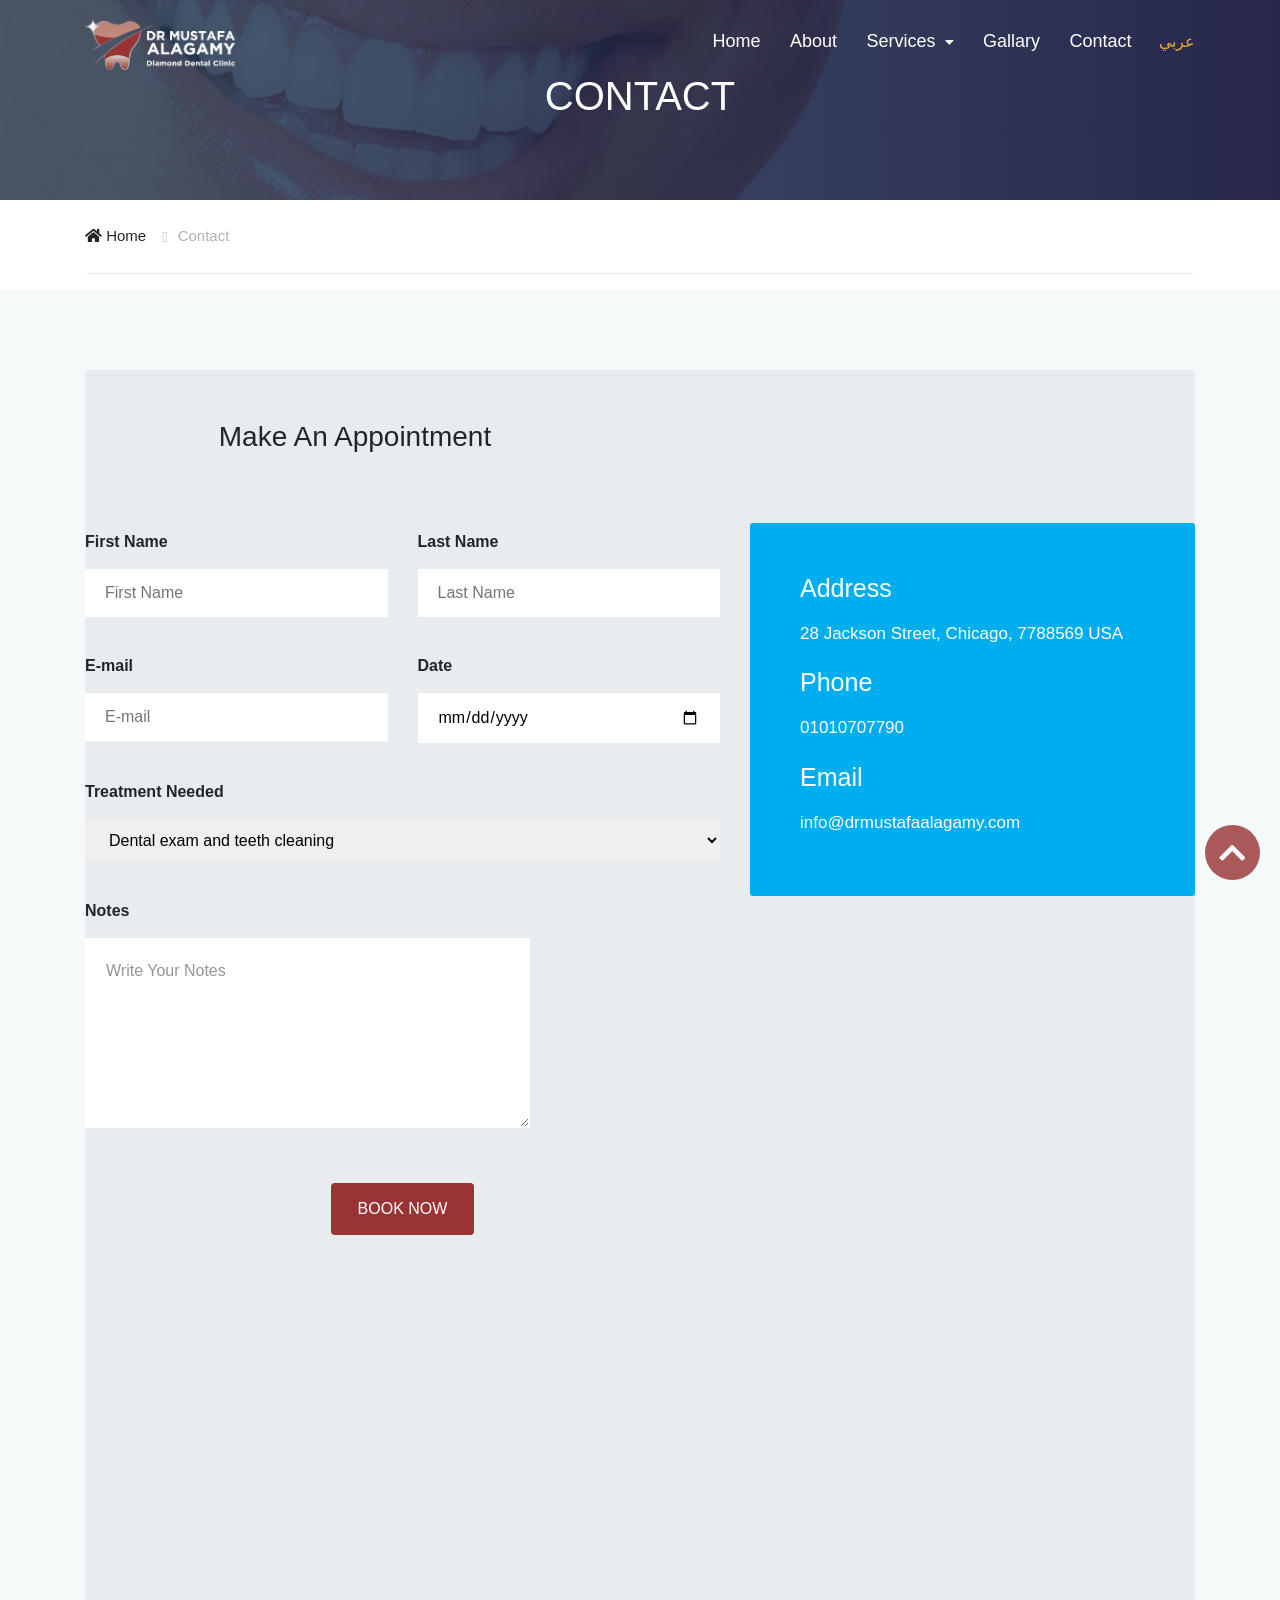
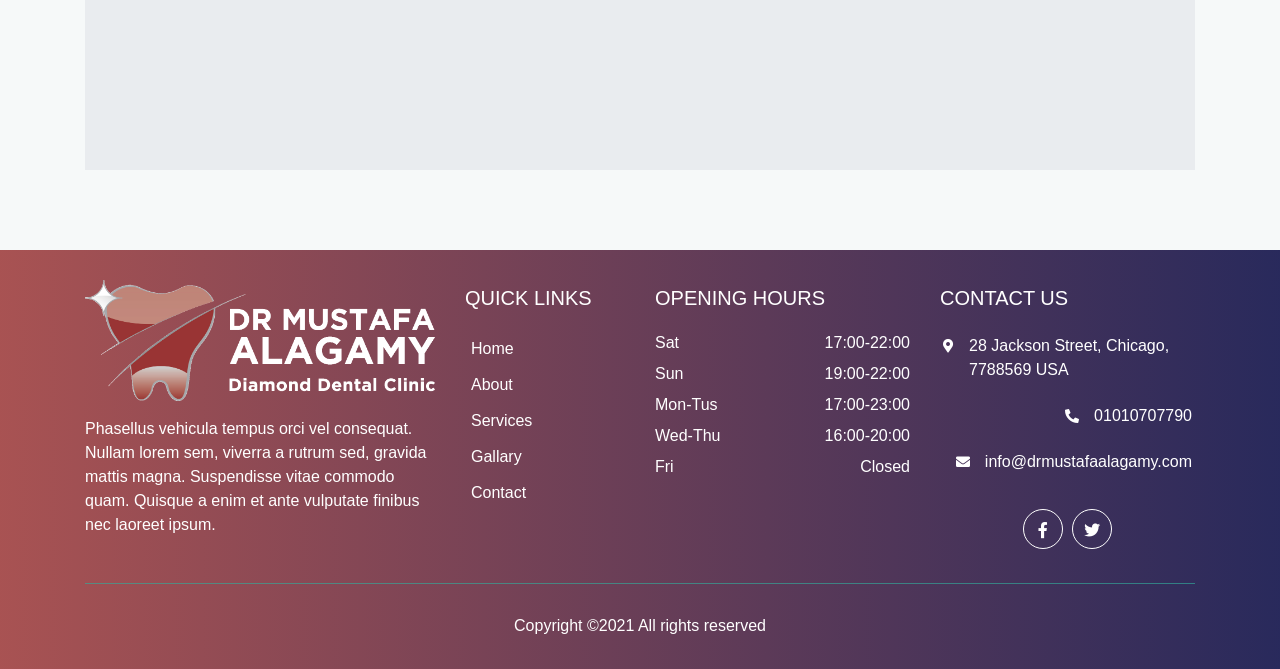
<file: contact.html>
<!DOCTYPE html>
<html lang="en">

<head>
    <meta charset="UTF-8">
    <meta http-equiv="X-UA-Compatible" content="IE=edge">
    <meta name="viewport" content="width=device-width, initial-scale=1.0">
    <title>Dentist-Contact</title>
    <link rel="stylesheet" href="css/bootstrap.min.css">
    <link rel="icon" href="images/tooth_64px.png">
    <link rel="stylesheet" href="https://pro.fontawesome.com/releases/v5.10.0/css/all.css"
        integrity="sha384-AYmEC3Yw5cVb3ZcuHtOA93w35dYTsvhLPVnYs9eStHfGJvOvKxVfELGroGkvsg+p" crossorigin="anonymous">
    <link rel="stylesheet" href="css/style.css">
</head>

<body>

    <!-- icon for slide up -->
    <a href="#headpage" class="pageIcon">
        <i class="fas fa-chevron-up"></i>
    </a>
    <!-- end of html of slide up icon -->

    <!-- start section of header -->
    <header>
        <nav class="navbar">
            <div class="container">
                <div class="logo">
                    <a href="index.html">
                        <img src="images/logo.png" alt="logo" srcset="">
                    </a>
                </div>
                <ul class="menu">
                    <div class="icon cancel-btn">
                        <i class="fas fa-times"></i>
                    </div>
                    <li class="menu-list">
                        <a href="index.html">Home</a>
                    </li>
                    <li class="menu-list">
                        <a href="about.html">About</a>
                    </li>
                    <li class="menu-list drop-down drop-down-plus">
                        <a class="main-service" href="#">
                            Services
                            <i class="fas fa-caret-down first"></i></a>
                        <ul class="sub-menu">
                            <li class="sub-menu-list">
                                <a href="service.html">All Services</a>
                            </li>
                            <li class="sub-menu-list">
                                <a href="service1.html">Service 1</a>
                            </li>
                            <li class="sub-menu-list">
                                <a href="service2.html">Service 2</a>
                            </li>
                            <li class="sub-menu-list">
                                <a href="service3.html">Service 3</a>
                            </li>
                            <li class="sub-menu-list">
                                <a href="service4.html">Service 4</a>
                            </li>
                            <li class="sub-menu-list">
                                <a href="service5.html">Service 5</a>
                            </li>
                            <li class="sub-menu-list">
                                <a href="service6.html">Service 6</a>
                            </li>
                        </ul>
                    </li>
                    <li class="menu-list">
                        <a href="gallary.html">Gallary</a>
                    </li>
                    <li class="menu-list">
                        <a href="contact.html">Contact</a>
                    </li>
                    <div class="nav-lang">
                        <a href="الرئيسية.html">
                            عربي
                        </a>
                    </div>
                </ul>
                <div class="icon menu-btn">
                    <i class="fas fa-bars"></i>
                </div>
            </div>
        </nav>
    
    </header>
    <!-- end section of header -->

    <!-- start div for title top of the page -->
    <div class="top-page">
        <div class="container h-100">
            <div class="row align-items-center h-100">
                <div class="col-12">
                    <div class="title text-uppercase">
                        <h2>Contact</h2>
                    </div>
                </div>
            </div>
        </div>
    </div>
    <!-- end div for title top of the page -->

    <!-- start nav of pages -->
    <nav aria-label="breadcrumb">
        <div class="container">
            <ol class="breadcrumb">
                <li class="breadcrumb-item"><a href="index.html">
                        <i class="fas fa-home"></i> Home </a></li>
                <li class="breadcrumb-item active" aria-current="page">
                    <i class="fal fa-angle-right"></i>
                    Contact
                </li>
            </ol>
        </div>
    </nav>
    <!-- end nav of pages -->

    <!-- start of section contact -->
    <section class="contact">
        <div class="container">
            <div class="contact-us">
                <div class="row">
                    <div class="col-lg-6 col-md-6">
                        <div class="contact-head">
                            <h3 class="text-capitalize">
                                make an appointment
                            </h3>
                        </div>
                    </div>

                    <div class="col-lg-7 col-md-12">
                        <div class="contact-form">
                            <form action="" method="get" class="font-weight-bold">
                                <div class="row">
                                    <div class="col-lg-6 col-md-6">
                                        <div class="data">
                                            <label for="">First Name</label>
                                            <input type="text" name="" id="" placeholder="First Name">
                                        </div>
                                    </div>
                                    <div class="col-lg-6 col-md-6">
                                        <div class="data">
                                            <label for="">Last Name</label>
                                            <input type="text" name="" id="" placeholder="Last Name">
                                        </div>
                                    </div>
                                    <div class="col-lg-6 col-md-6">
                                        <div class="data">
                                            <label for="">E-mail</label>
                                            <input type="email" name="" id="" placeholder="E-mail">
                                        </div>
                                    </div>
                                    <div class="col-lg-6 col-md-6">
                                        <div class="data">
                                            <label for="">Date</label>
                                            <input type="date" name="" id="" placeholder="Date">
                                        </div>
                                    </div>
                                    <div class="col-lg-12 col-md-12">
                                        <div class="data">
                                            <label for="">Treatment Needed</label>
                                            <select name="" id="">
                                                <option value="">Dental exam and teeth cleaning</option>
                                                <option value="">Dental emergency</option>
                                                <option value="">Dental implants</option>
                                            </select>
                                        </div>
                                    </div>
                                    <div class="col-lg-12 col-md-12">
                                        <div class="data">
                                            <label for="">Notes</label>
                                            <textarea name="" id="">Write Your Notes</textarea>
                                        </div>
                                    </div>
                                </div>
                            </form>
                        </div>
                        <div class="contact-btn text-center mt-5">
                            <a href="" class="btn text-uppercase">book now</a>
                        </div>
                    </div>
                    <div class="col-lg-5 col-md-12">
                        <div class="contact-info">
                            <h5>Address</h5>
                            <p>28 Jackson Street, Chicago, 7788569 USA</p>
                            <h5>Phone</h5>
                            <p>01010707790</p>
                            <h5>Email</h5>
                            <p>info@drmustafaalagamy.com</p>
                        </div>
                    </div>
                    <iframe
                        src="https://www.google.com/maps/embed?pb=!1m14!1m12!1m3!1d55251.24357730478!2d31.261023442309426!3d30.059723060290022!2m3!1f0!2f0!3f0!3m2!1i1024!2i768!4f13.1!5e0!3m2!1sen!2seg!4v1626828079866!5m2!1sen!2seg"
                        width="600" height="450" style="border:0;" allowfullscreen="" loading="lazy"></iframe>


                </div>
            </div>
        </div>
    </section>
    <!-- end of section contact -->

    <!-- start html of footer fot the end of website -->
    <footer>
        <div class="container">
            <div class="foot-top">
                <div class="row">
                    <div class="col-lg-4 col-md-12 col-sm-12">
                        <a href="index.html" class="footer-logo">
                            <img src="images/logo.png" alt="" srcset="">
                        </a>
                        <div class="footer-txt">
                            <p>
                                Phasellus vehicula tempus orci vel consequat.
                                Nullam lorem sem, viverra a rutrum sed, gravida mattis magna.
                                Suspendisse vitae commodo quam. Quisque a enim et ante
                                vulputate finibus nec laoreet ipsum.
                            </p>
                        </div>
                    </div>
                    <div class="col-lg-2 col-md-12 col-sm-12">
                        <div class="content">
                            <div class="content-txt">
                                <h5>
                                    quick links
                                </h5>
                            </div>
                            <div class="content-list">
                                <ul>
                                    <li><a href="index.html">Home</a></li>
                                    <li><a href="about.html">About</a></li>
                                    <li><a href="service.html">Services</a></li>
                                    <li><a href="gallary.html">Gallary</a></li>
                                    <li><a href="contact.html">Contact</a></li>
                                </ul>
                            </div>
                        </div>
                    </div>
                    <div class="col-lg-3 col-md-12 col-sm-12">
                        <div class="work">
                            <div class="work-txt">
                                <h5>
                                    opening hours
                                </h5>
                            </div>
                            <div class="work-list">
                                <ul>
                                    <li>
                                        <span>Sat</span>
                                        <span>17:00-22:00</span>
                                    </li>
                                    <li>
                                        <span>Sun</span>
                                        <span>19:00-22:00</span>
                                    </li>
                                    <li>
                                        <span>Mon-Tus</span>
                                        <span>17:00-23:00</span>
                                    </li>
                                    <li>
                                        <span>Wed-Thu</span>
                                        <span>16:00-20:00</span>
                                    </li>
                                    <li>
                                        <span>Fri</span>
                                        <span>Closed</span>
                                    </li>
                                </ul>
                            </div>
                        </div>
                    </div>
                    <div class="col-lg-3 col-md-12 col-sm-12">
                        <div class="footer-contact">
                            <div class="txt">
                                <h5>
                                    contact us
                                </h5>
                            </div>
                            <div class="title">
                                <ul>
                                    <li>
                                        <i class="fas fa-map-marker-alt"></i>
                                        <p>
                                            28 Jackson Street, Chicago, 7788569 USA
                                        </p>
                                    </li>
                                    <li>
                                        <i class="fas fa-phone-alt"></i>
                                        <p>
                                            01010707790
                                        </p>
                                    </li>
                                    <li>
                                        <i class="fas fa-envelope"></i>
                                        <p>
                                            info@drmustafaalagamy.com
                                        </p>
                                    </li>
                                    <div class="clr"></div>
                                </ul>
                            </div>
                            <div class="link-icons">
                                <i class="fab fa-facebook-f"></i>
                                <i class="fab fa-twitter"></i>
                            </div>
                        </div>
                    </div>
                </div>
            </div>
            <div class="foot-end">
                <p>
                    Copyright ©2021 All rights reserved
                </p>
            </div>
        </div>
    </footer>
    <!-- end html of footer fot the end of website -->

    <script src="js/jquery-3.5.1.min.js"></script>
    <script src="js/popper.min.js"></script>
    <script src="js/bootstrap.min.js"></script>
    <script src="js/main.js"></script>
</body>

</html>
</file>
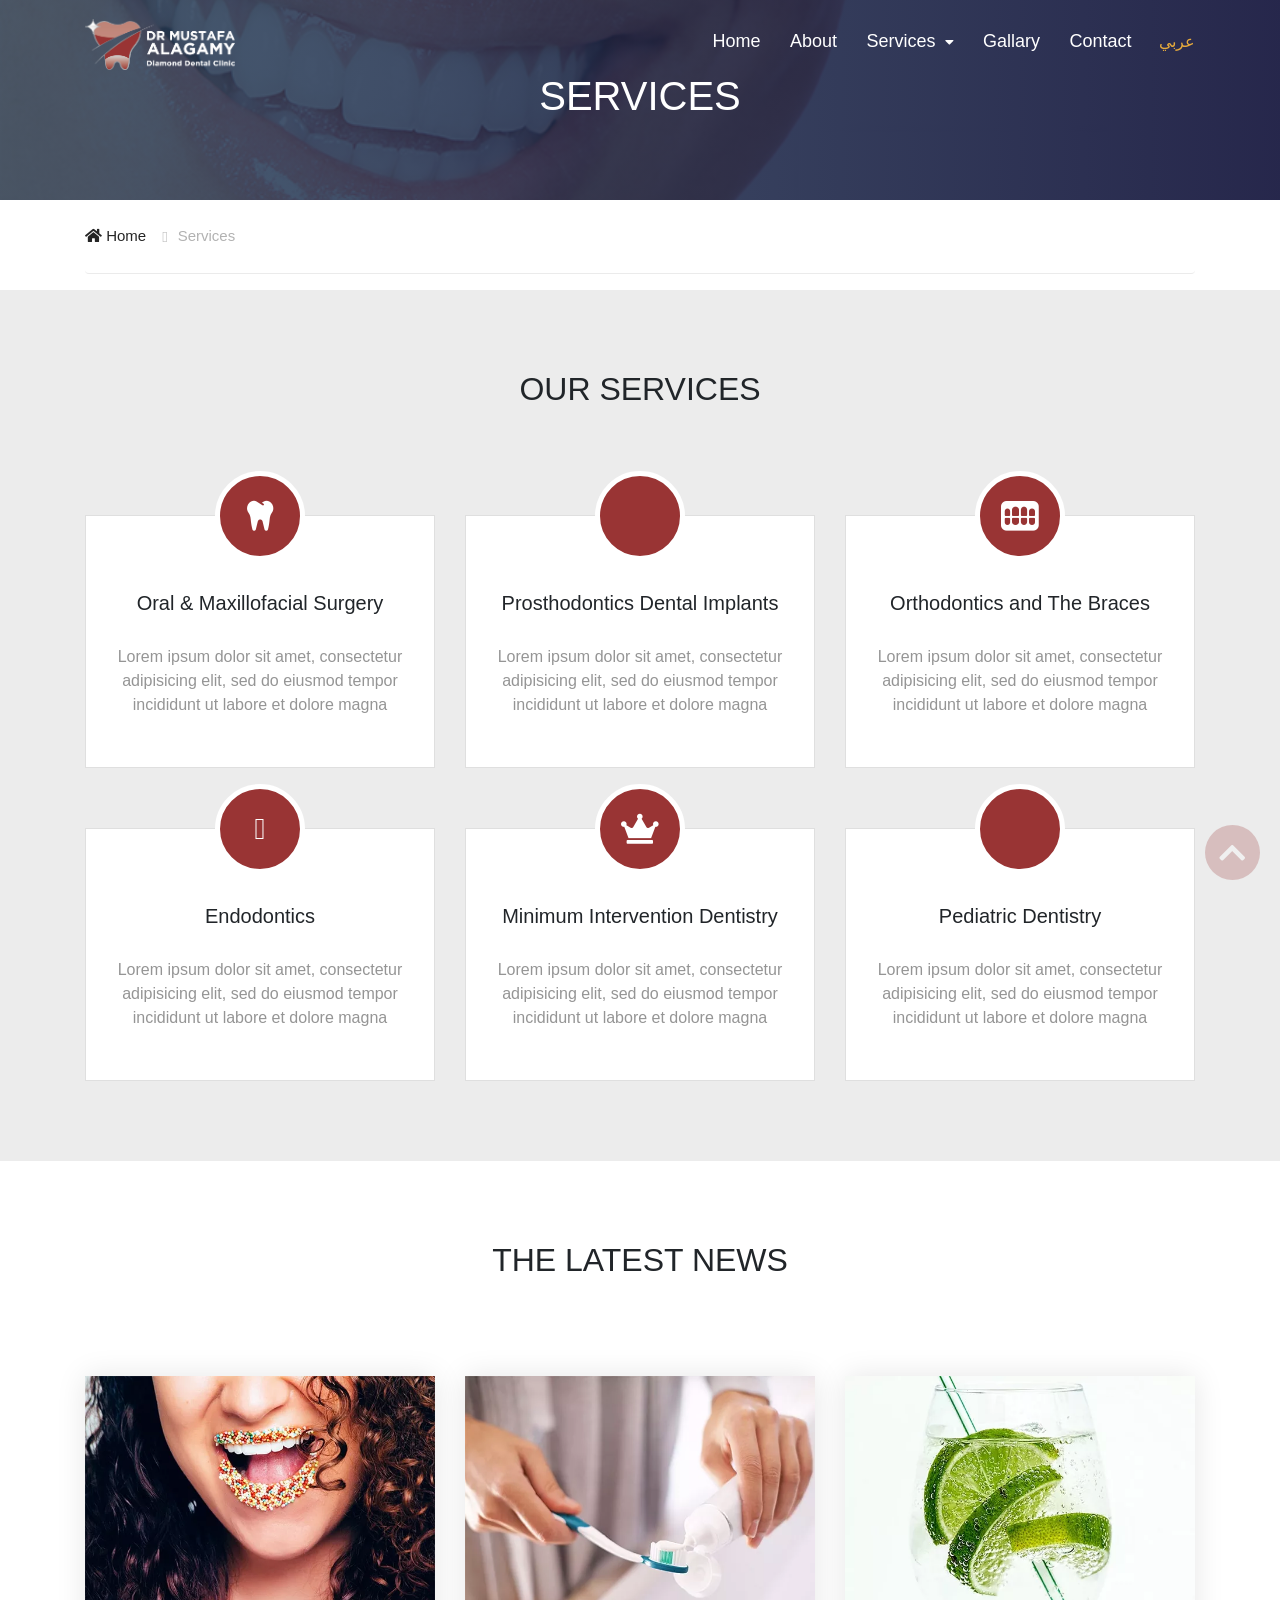
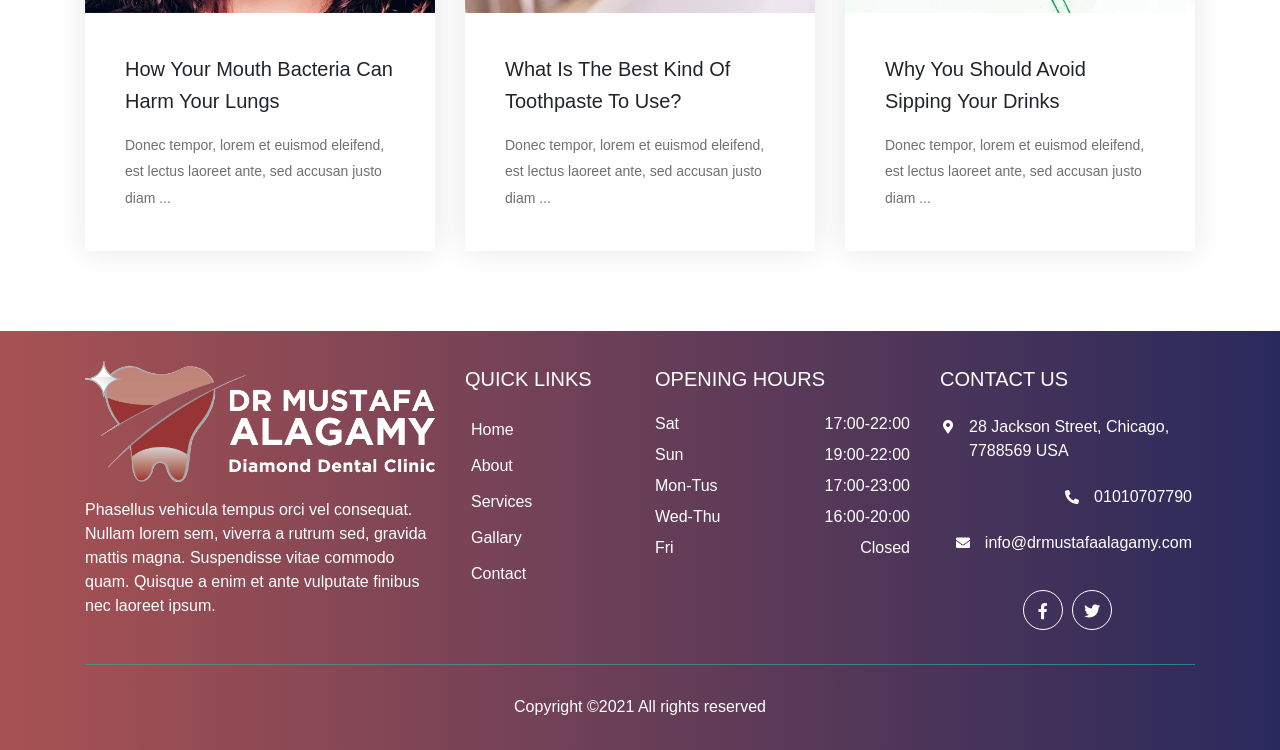
<file: service.html>
<!DOCTYPE html>
<html lang="en">

<head>
    <meta charset="UTF-8">
    <meta http-equiv="X-UA-Compatible" content="IE=edge">
    <meta name="viewport" content="width=device-width, initial-scale=1.0">
    <title>Dentist-Services</title>
    <link rel="stylesheet" href="css/bootstrap.min.css">
    <link rel="icon" href="images/tooth_64px.png">
    <link rel="stylesheet" href="https://pro.fontawesome.com/releases/v5.10.0/css/all.css"
        integrity="sha384-AYmEC3Yw5cVb3ZcuHtOA93w35dYTsvhLPVnYs9eStHfGJvOvKxVfELGroGkvsg+p" crossorigin="anonymous">
    <link rel="stylesheet" href="css/style.css">
</head>

<body>

    <!-- icon for slide up -->
    <a href="#headpage" class="pageIcon">
        <i class="fas fa-chevron-up"></i>
    </a>
    <!-- end of html of slide up icon -->

    <!-- start section of header -->
    <header>
        <nav class="navbar">
            <div class="container">
                <div class="logo">
                    <a href="index.html">
                        <img src="images/logo.png" alt="logo" srcset="">
                    </a>
                </div>
                <ul class="menu">
                    <div class="icon cancel-btn">
                        <i class="fas fa-times"></i>
                    </div>
                    <li class="menu-list">
                        <a href="index.html">Home</a>
                    </li>
                    <li class="menu-list">
                        <a href="about.html">About</a>
                    </li>
                    <li class="menu-list drop-down drop-down-plus">
                        <a class="main-service" href="#">
                            Services
                            <i class="fas fa-caret-down first"></i></a>
                        <ul class="sub-menu">
                            <li class="sub-menu-list">
                                <a href="service.html">All Services</a>
                            </li>
                            <li class="sub-menu-list">
                                <a href="service1.html">Service 1</a>
                            </li>
                            <li class="sub-menu-list">
                                <a href="service2.html">Service 2</a>
                            </li>
                            <li class="sub-menu-list">
                                <a href="service3.html">Service 3</a>
                            </li>
                            <li class="sub-menu-list">
                                <a href="service4.html">Service 4</a>
                            </li>
                            <li class="sub-menu-list">
                                <a href="service5.html">Service 5</a>
                            </li>
                            <li class="sub-menu-list">
                                <a href="service6.html">Service 6</a>
                            </li>
                        </ul>
                    </li>
                    <li class="menu-list">
                        <a href="gallary.html">Gallary</a>
                    </li>
                    <li class="menu-list">
                        <a href="contact.html">Contact</a>
                    </li>
                    <div class="nav-lang">
                        <a href="الرئيسية.html">
                            عربي
                        </a>
                    </div>
                </ul>
                <div class="icon menu-btn">
                    <i class="fas fa-bars"></i>
                </div>
            </div>
        </nav>
    
    </header>
    <!-- end section of header -->

    <!-- start div for title top of the page -->
    <div class="top-page">
        <div class="container h-100">
            <div class="row align-items-center h-100">
                <div class="col-12">
                    <div class="title text-uppercase">
                        <h2>Services</h2>
                    </div>
                </div>
            </div>
        </div>
    </div>
    <!-- end div for title top of the page -->

    <!-- start nav of pages -->
    <nav aria-label="breadcrumb">
        <div class="container">
            <ol class="breadcrumb">
                <li class="breadcrumb-item"><a href="index.html">
                        <i class="fas fa-home"></i> Home </a></li>
                <li class="breadcrumb-item active" aria-current="page">
                    <i class="fal fa-angle-right"></i>
                    Services
                </li>
            </ol>
        </div>
    </nav>
    <!-- end nav of pages -->

    <!-- start section our services -->
    <section class="service wow fadeInUp">
        <div class="container">
            <div class="row">
                <div class="col-lg-12 col-md-12 col-sm-12 col-12">
                    <div class="service-head text-uppercase">
                        <h2>our services</h2>
                    </div>
                </div>
                <div class="col-lg-12 col-md-12 col-sm-12 col-12">
                    <div class="service-card">
                        <div class="row">
                            <div class="col-lg-4 col-md-6 col-sm-12 col-12">
                                <div class="card card1">
                                    <a href="service1.html">
                                        <div class="card-img">
                                            <i class="fas fa-tooth"></i>
                                        </div>
                                        <div class="card-head">
                                            <div class="card-body p-0">
                                                <h5 class="card-title">
                                                    Oral & Maxillofacial Surgery
                                                </h5>
                                                <p class="card-text">
                                                    Lorem ipsum dolor sit amet, consectetur adipisicing elit,
                                                    sed do eiusmod tempor incididunt ut labore et dolore magna
                                                </p>
                                            </div>
                                        </div>
                                    </a>
                                </div>
                            </div>
                            <div class="col-lg-4 col-md-6 col-sm-12 col-12">
                                <div class="card card2">
                                    <a href="service2.html">
                                        <div class="card-img">
                                            <i class="fal fa-toothbrush"></i>
                                        </div>
                                        <div class="card-head">
                                            <div class="card-body p-0">
                                                <h5 class="card-title">
                                                    Prosthodontics Dental Implants
                                                </h5>
                                                <p class="card-text">
                                                    Lorem ipsum dolor sit amet, consectetur adipisicing elit,
                                                    sed do eiusmod tempor incididunt ut labore et dolore magna
                                                </p>
                                            </div>
                                        </div>
                                    </a>
                                </div>
                            </div>
                            <div class="col-lg-4 col-md-6 col-sm-12 col-12">
                                <div class="card card3">
                                    <a href="service3.html">
                                        <div class="card-img">
                                            <i class="fas fa-teeth"></i>
                                        </div>
                                        <div class="card-head">
                                            <div class="card-body p-0">
                                                <h5 class="card-title">
                                                    Orthodontics and The Braces
                                                </h5>
                                                <p class="card-text">
                                                    Lorem ipsum dolor sit amet, consectetur adipisicing elit,
                                                    sed do eiusmod tempor incididunt ut labore et dolore magna
                                                </p>
                                            </div>
                                        </div>
                                    </a>
                                </div>
                            </div>
                            <div class="col-lg-4 col-md-6 col-sm-12 col-12">
                                <div class="card card4">
                                    <a href="service4.html">
                                        <div class="card-img">
                                            <i class="fal fa-syringe"></i>
                                        </div>
                                        <div class="card-head">
                                            <div class="card-body p-0">
                                                <h5 class="card-title">
                                                    Endodontics
                                                </h5>
                                                <p class="card-text">
                                                    Lorem ipsum dolor sit amet, consectetur adipisicing elit,
                                                    sed do eiusmod tempor incididunt ut labore et dolore magna
                                                </p>
                                            </div>
                                        </div>
                                    </a>
                                </div>
                            </div>
                            <div class="col-lg-4 col-md-6 col-sm-12 col-12">
                                <div class="card card5">
                                    <a href="service5.html">
                                        <div class="card-img">
                                            <i class="fas fa-crown"></i>
                                        </div>
                                        <div class="card-head">
                                            <div class="card-body p-0">
                                                <h5 class="card-title">
                                                    Minimum Intervention Dentistry
                                                </h5>
                                                <p class="card-text">
                                                    Lorem ipsum dolor sit amet, consectetur adipisicing elit,
                                                    sed do eiusmod tempor incididunt ut labore et dolore magna
                                                </p>
                                            </div>
                                        </div>
                                    </a>
                                </div>
                            </div>
                            <div class="col-lg-4 col-md-6 col-sm-12 col-12">
                                <div class="card card6">
                                    <a href="service6.html">
                                        <div class="card-img">
                                            <i class="far fa-shield-alt"></i>
                                        </div>
                                        <div class="card-head">
                                            <div class="card-body p-0">
                                                <h5 class="card-title">
                                                    Pediatric Dentistry
                                                </h5>
                                                <p class="card-text">
                                                    Lorem ipsum dolor sit amet, consectetur adipisicing elit,
                                                    sed do eiusmod tempor incididunt ut labore et dolore magna
                                                </p>
                                            </div>
                                        </div>
                                    </a>
                                </div>
                            </div>
                        </div>
                    </div>
                </div>
            </div>
        </div>
    </section>
    <!-- end section our services -->

    <!-- start section news -->
    <section class="news">
        <div class="container">
            <div class="row">
                <div class="col-lg-12 col-md-12 col-sm-12 col-12">
                    <div class="news-head text-uppercase">
                        <h2>the latest news</h2>
                    </div>
                </div>
                <div class="col-lg-12 col-md-12 col-sm-12 col-12">
                    <div class="news-card">
                        <div class="row">
                            <div class="col-lg-4 col-md-6 col-sm-12 col-12">
                                <div class="card card1">
                                    <div class="card-img">
                                        <img src="images/smile-sprinkle.webp" alt="...">
                                    </div>
                                    <div class="card-head">
                                        <div class="card-body p-0">
                                            <h5 class="card-title">
                                                How your mouth bacteria can harm your lungs
                                            </h5>
                                            <p class="card-text">
                                                Donec tempor, lorem et euismod eleifend, est lectus laoreet ante, sed
                                                accusan justo diam ...
                                            </p>
                                        </div>
                                    </div>
                                </div>
                            </div>
                            <div class="col-lg-4 col-md-6 col-sm-12 col-12">
                                <div class="card card1">
                                    <div class="card-img">
                                        <img src="images/teeth-brush.webp" alt="...">
                                    </div>
                                    <div class="card-head">
                                        <div class="card-body p-0">
                                            <h5 class="card-title">
                                                What is the best kind of toothpaste to use?
                                            </h5>
                                            <p class="card-text">
                                                Donec tempor, lorem et euismod eleifend, est lectus laoreet ante, sed
                                                accusan justo diam ...
                                            </p>
                                        </div>
                                    </div>
                                </div>
                            </div>
                            <div class="col-lg-4 col-md-6 col-sm-12 col-12">
                                <div class="card card1">
                                    <div class="card-img">
                                        <img src="images/lemon.webp" alt="...">
                                    </div>
                                    <div class="card-head">
                                        <div class="card-body p-0">
                                            <h5 class="card-title">
                                                Why you should avoid sipping your drinks
                                            </h5>
                                            <p class="card-text">
                                                Donec tempor, lorem et euismod eleifend, est lectus laoreet ante, sed
                                                accusan justo diam ...
                                            </p>
                                        </div>
                                    </div>
                                </div>
                            </div>
                        </div>
                    </div>
                </div>
            </div>
        </div>
    </section>
    <!-- end section news -->

    <!-- start html of footer fot the end of website -->
    <footer>
        <div class="container">
            <div class="foot-top">
                <div class="row">
                    <div class="col-lg-4 col-md-12 col-sm-12">
                        <a href="index.html" class="footer-logo">
                            <img src="images/logo.png" alt="" srcset="">
                        </a>
                        <div class="footer-txt">
                            <p>
                                Phasellus vehicula tempus orci vel consequat.
                                Nullam lorem sem, viverra a rutrum sed, gravida mattis magna.
                                Suspendisse vitae commodo quam. Quisque a enim et ante
                                vulputate finibus nec laoreet ipsum.
                            </p>
                        </div>
                    </div>
                    <div class="col-lg-2 col-md-12 col-sm-12">
                        <div class="content">
                            <div class="content-txt">
                                <h5>
                                    quick links
                                </h5>
                            </div>
                            <div class="content-list">
                                <ul>
                                    <li><a href="index.html">Home</a></li>
                                    <li><a href="about.html">About</a></li>
                                    <li><a href="service.html">Services</a></li>
                                    <li><a href="gallary.html">Gallary</a></li>
                                    <li><a href="contact.html">Contact</a></li>
                                </ul>
                            </div>
                        </div>
                    </div>
                    <div class="col-lg-3 col-md-12 col-sm-12">
                        <div class="work">
                            <div class="work-txt">
                                <h5>
                                    opening hours
                                </h5>
                            </div>
                            <div class="work-list">
                                <ul>
                                    <li>
                                        <span>Sat</span>
                                        <span>17:00-22:00</span>
                                    </li>
                                    <li>
                                        <span>Sun</span>
                                        <span>19:00-22:00</span>
                                    </li>
                                    <li>
                                        <span>Mon-Tus</span>
                                        <span>17:00-23:00</span>
                                    </li>
                                    <li>
                                        <span>Wed-Thu</span>
                                        <span>16:00-20:00</span>
                                    </li>
                                    <li>
                                        <span>Fri</span>
                                        <span>Closed</span>
                                    </li>
                                </ul>
                            </div>
                        </div>
                    </div>
                    <div class="col-lg-3 col-md-12 col-sm-12">
                        <div class="footer-contact">
                            <div class="txt">
                                <h5>
                                    contact us
                                </h5>
                            </div>
                            <div class="title">
                                <ul>
                                    <li>
                                        <i class="fas fa-map-marker-alt"></i>
                                        <p>
                                            28 Jackson Street, Chicago, 7788569 USA
                                        </p>
                                    </li>
                                    <li>
                                        <i class="fas fa-phone-alt"></i>
                                        <p>
                                            01010707790
                                        </p>
                                    </li>
                                    <li>
                                        <i class="fas fa-envelope"></i>
                                        <p>
                                            info@drmustafaalagamy.com
                                        </p>
                                    </li>
                                    <div class="clr"></div>
                                </ul>
                            </div>
                            <div class="link-icons">
                                <i class="fab fa-facebook-f"></i>
                                <i class="fab fa-twitter"></i>
                            </div>
                        </div>
                    </div>
                </div>
            </div>
            <div class="foot-end">
                <p>
                    Copyright ©2021 All rights reserved
                </p>
            </div>
        </div>
    </footer>
    <!-- end html of footer fot the end of website -->

    <script src="js/jquery-3.5.1.min.js"></script>
    <script src="js/popper.min.js"></script>
    <script src="js/bootstrap.min.js"></script>
    <script src="js/main.js"></script>
</body>

</html>
</file>
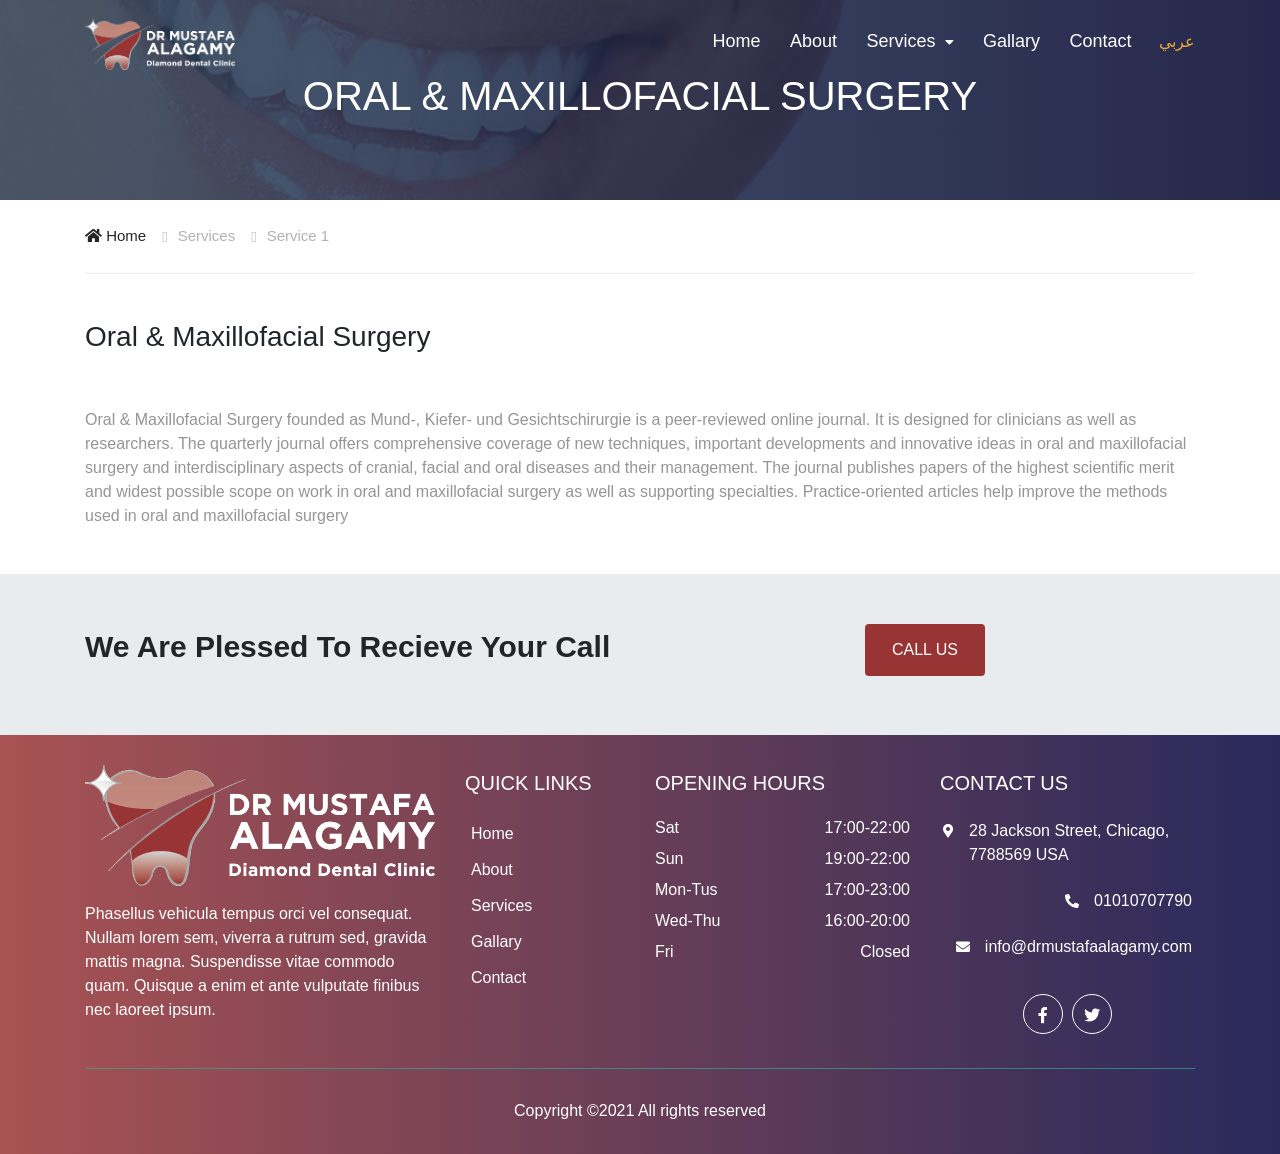
<file: service1.html>
<!DOCTYPE html>
<html lang="en">

<head>
    <meta charset="UTF-8">
    <meta http-equiv="X-UA-Compatible" content="IE=edge">
    <meta name="viewport" content="width=device-width, initial-scale=1.0">
    <title>Dentist-service-service1</title>
    <link rel="stylesheet" href="css/bootstrap.min.css">
    <link rel="icon" href="images/tooth_64px.png">
    <link rel="stylesheet" href="https://pro.fontawesome.com/releases/v5.10.0/css/all.css"
        integrity="sha384-AYmEC3Yw5cVb3ZcuHtOA93w35dYTsvhLPVnYs9eStHfGJvOvKxVfELGroGkvsg+p" crossorigin="anonymous">
    <link rel="stylesheet" href="css/style.css">
</head>

<body>

    <!-- icon for slide up -->
    <a href="#headpage" class="pageIcon">
        <i class="fas fa-chevron-up"></i>
    </a>
    <!-- end of html of slide up icon -->

    <!-- start section of header -->
    <header>
        <nav class="navbar">
            <div class="container">
                <div class="logo">
                    <a href="index.html">
                        <img src="images/logo.png" alt="logo" srcset="">
                    </a>
                </div>
                <ul class="menu">
                    <div class="icon cancel-btn">
                        <i class="fas fa-times"></i>
                    </div>
                    <li class="menu-list">
                        <a href="index.html">Home</a>
                    </li>
                    <li class="menu-list">
                        <a href="about.html">About</a>
                    </li>
                    <li class="menu-list drop-down drop-down-plus">
                        <a class="main-service" href="#">
                            Services
                            <i class="fas fa-caret-down first"></i></a>
                        <ul class="sub-menu">
                            <li class="sub-menu-list">
                                <a href="service.html">All Services</a>
                            </li>
                            <li class="sub-menu-list">
                                <a href="service1.html">Service 1</a>
                            </li>
                            <li class="sub-menu-list">
                                <a href="service2.html">Service 2</a>
                            </li>
                            <li class="sub-menu-list">
                                <a href="service3.html">Service 3</a>
                            </li>
                            <li class="sub-menu-list">
                                <a href="service4.html">Service 4</a>
                            </li>
                            <li class="sub-menu-list">
                                <a href="service5.html">Service 5</a>
                            </li>
                            <li class="sub-menu-list">
                                <a href="service6.html">Service 6</a>
                            </li>
                        </ul>
                    </li>
                    <li class="menu-list">
                        <a href="gallary.html">Gallary</a>
                    </li>
                    <li class="menu-list">
                        <a href="contact.html">Contact</a>
                    </li>
                    <div class="nav-lang">
                        <a href="الرئيسية.html">
                            عربي
                        </a>
                    </div>
                </ul>
                <div class="icon menu-btn">
                    <i class="fas fa-bars"></i>
                </div>
            </div>
        </nav>
    
    </header>
    <!-- end section of header -->

    <!-- start div for title top of the page -->
    <div class="top-page">
        <div class="container h-100">
            <div class="row align-items-center h-100">
                <div class="col-12">
                    <div class="title text-uppercase">
                        <h2>Oral & Maxillofacial Surgery</h2>
                    </div>
                </div>
            </div>
        </div>
    </div>
    <!-- end div for title top of the page -->

    <!-- start nav of pages -->
    <nav aria-label="breadcrumb">
        <div class="container">
            <ol class="breadcrumb">
                <li class="breadcrumb-item"><a href="index.html">
                        <i class="fas fa-home"></i> Home </a></li>
                <li class="breadcrumb-item active" aria-current="page">
                    <i class="fal fa-angle-right"></i>
                    Services
                </li>
                <li class="breadcrumb-item active" aria-current="page">
                    <i class="fal fa-angle-right"></i>
                    Service 1
                </li>
            </ol>
        </div>
    </nav>
    <!-- end nav of pages -->

    <section class="sub-service">
        <div class="container">
            <div class="body">
                <h3>
                    Oral & Maxillofacial Surgery
                </h3>
                <p>
                    Oral & Maxillofacial Surgery founded as Mund-, Kiefer- und Gesichtschirurgie is a peer-reviewed
                    online journal. It is
                    designed for clinicians as well as researchers.

                    The quarterly journal offers comprehensive coverage of new techniques, important developments and
                    innovative ideas in
                    oral and maxillofacial surgery and interdisciplinary aspects of cranial, facial and oral diseases
                    and their management.
                    The journal publishes papers of the highest scientific merit and widest possible scope on work in
                    oral and maxillofacial
                    surgery as well as supporting specialties. Practice-oriented articles help improve the methods used
                    in oral and
                    maxillofacial surgery
                </p>
            </div>
        </div>
    </section>

    <section class="contact-us">
        <div class="container">
            <div class="row">
                <div class="col-lg-6 col-md-12 col-sm-12">
                    <div class="text">
                        <p class="text-capitalize">we are plessed to recieve your call</p>
                    </div>
                </div>
                <div class="col-lg-6 col-md-12 col-sm-12">
                    <div class="btn-call text-center">
                        <a class="btn text-uppercase" href="tel:+01010707790"> Call Us</a>
                    </div>
                </div>
            </div>
        </div>
    </section>

    <!-- start html of footer fot the end of website -->
    <footer>
        <div class="container">
            <div class="foot-top">
                <div class="row">
                    <div class="col-lg-4 col-md-12 col-sm-12">
                        <a href="index.html" class="footer-logo">
                            <img src="images/logo.png" alt="" srcset="">
                        </a>
                        <div class="footer-txt">
                            <p>
                                Phasellus vehicula tempus orci vel consequat.
                                Nullam lorem sem, viverra a rutrum sed, gravida mattis magna.
                                Suspendisse vitae commodo quam. Quisque a enim et ante
                                vulputate finibus nec laoreet ipsum.
                            </p>
                        </div>
                    </div>
                    <div class="col-lg-2 col-md-12 col-sm-12">
                        <div class="content">
                            <div class="content-txt">
                                <h5>
                                    quick links
                                </h5>
                            </div>
                            <div class="content-list">
                                <ul>
                                    <li><a href="index.html">Home</a></li>
                                    <li><a href="about.html">About</a></li>
                                    <li><a href="service.html">Services</a></li>
                                    <li><a href="gallary.html">Gallary</a></li>
                                    <li><a href="contact.html">Contact</a></li>
                                </ul>
                            </div>
                        </div>
                    </div>
                    <div class="col-lg-3 col-md-12 col-sm-12">
                        <div class="work">
                            <div class="work-txt">
                                <h5>
                                    opening hours
                                </h5>
                            </div>
                            <div class="work-list">
                                <ul>
                                    <li>
                                        <span>Sat</span>
                                        <span>17:00-22:00</span>
                                    </li>
                                    <li>
                                        <span>Sun</span>
                                        <span>19:00-22:00</span>
                                    </li>
                                    <li>
                                        <span>Mon-Tus</span>
                                        <span>17:00-23:00</span>
                                    </li>
                                    <li>
                                        <span>Wed-Thu</span>
                                        <span>16:00-20:00</span>
                                    </li>
                                    <li>
                                        <span>Fri</span>
                                        <span>Closed</span>
                                    </li>
                                </ul>
                            </div>
                        </div>
                    </div>
                    <div class="col-lg-3 col-md-12 col-sm-12">
                        <div class="footer-contact">
                            <div class="txt">
                                <h5>
                                    contact us
                                </h5>
                            </div>
                            <div class="title">
                                <ul>
                                    <li>
                                        <i class="fas fa-map-marker-alt"></i>
                                        <p>
                                            28 Jackson Street, Chicago, 7788569 USA
                                        </p>
                                    </li>
                                    <li>
                                        <i class="fas fa-phone-alt"></i>
                                        <p>
                                            01010707790
                                        </p>
                                    </li>
                                    <li>
                                        <i class="fas fa-envelope"></i>
                                        <p>
                                            info@drmustafaalagamy.com
                                        </p>
                                    </li>
                                    <div class="clr"></div>
                                </ul>
                            </div>
                            <div class="link-icons">
                                <i class="fab fa-facebook-f"></i>
                                <i class="fab fa-twitter"></i>
                            </div>
                        </div>
                    </div>
                </div>
            </div>
            <div class="foot-end">
                <p>
                    Copyright ©2021 All rights reserved
                </p>
            </div>
        </div>
    </footer>
    <!-- end html of footer fot the end of website -->

    <script src="js/jquery-3.5.1.min.js"></script>
    <script src="js/popper.min.js"></script>
    <script src="js/bootstrap.min.js"></script>
    <script src="js/main.js"></script>

</body>

</html>
</file>
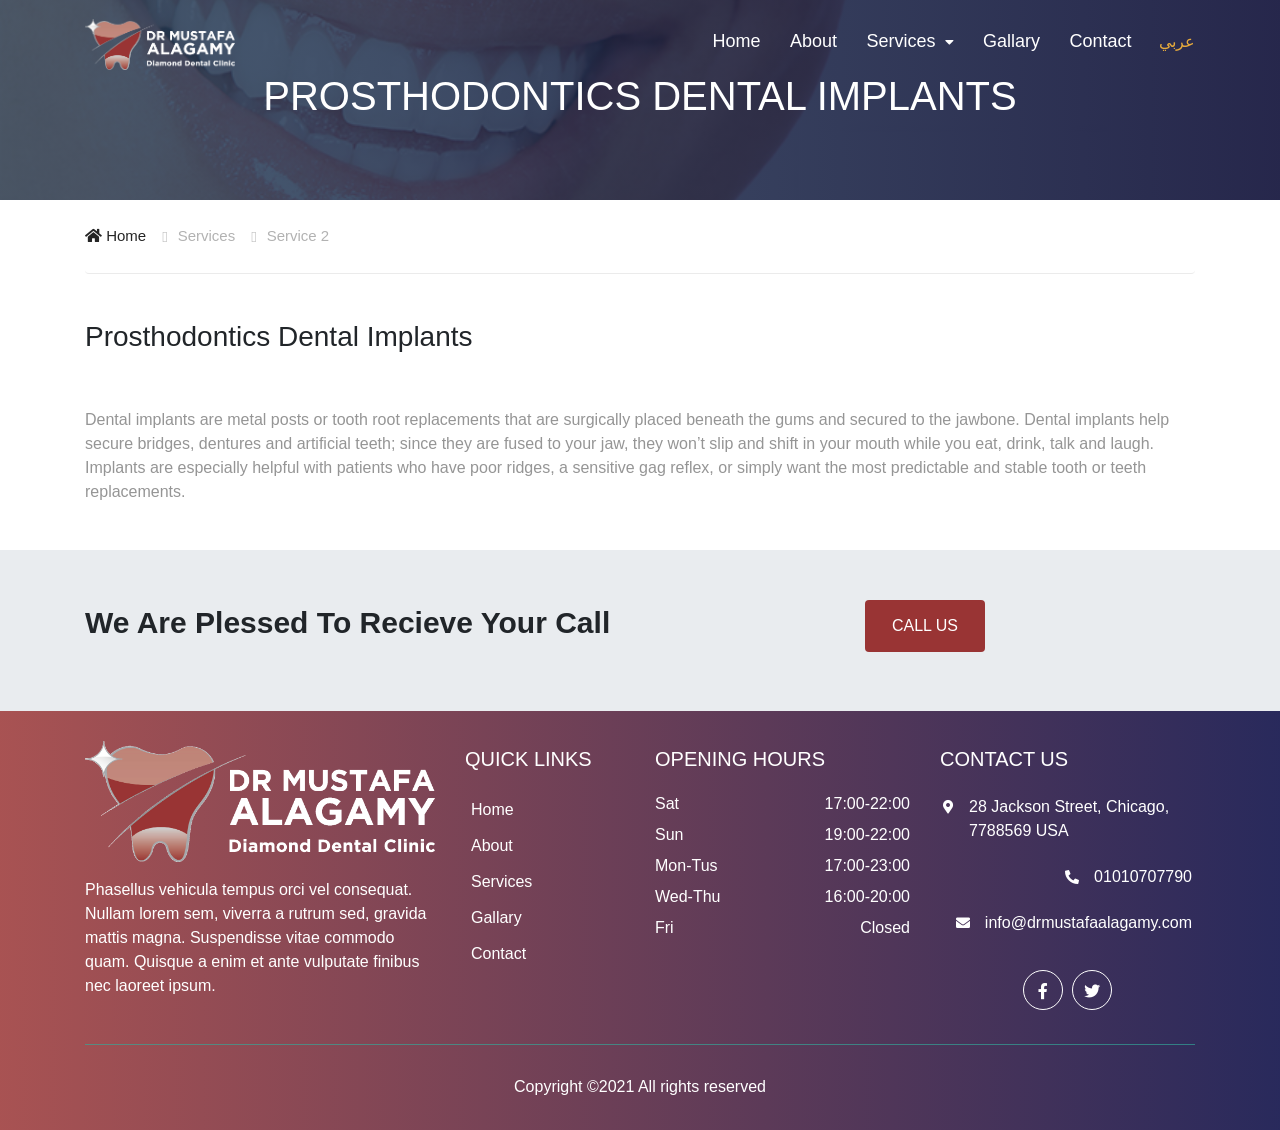
<file: service2.html>
<!DOCTYPE html>
<html lang="en">

<head>
    <meta charset="UTF-8">
    <meta http-equiv="X-UA-Compatible" content="IE=edge">
    <meta name="viewport" content="width=device-width, initial-scale=1.0">
    <title>Dentist-service-service2</title>
    <link rel="stylesheet" href="css/bootstrap.min.css">
    <link rel="icon" href="images/tooth_64px.png">
    <link rel="stylesheet" href="https://pro.fontawesome.com/releases/v5.10.0/css/all.css"
        integrity="sha384-AYmEC3Yw5cVb3ZcuHtOA93w35dYTsvhLPVnYs9eStHfGJvOvKxVfELGroGkvsg+p" crossorigin="anonymous">
    <link rel="stylesheet" href="css/style.css">
</head>

<body>

    <!-- icon for slide up -->
    <a href="#headpage" class="pageIcon">
        <i class="fas fa-chevron-up"></i>
    </a>
    <!-- end of html of slide up icon -->

    <!-- start section of header -->
    <header>
        <nav class="navbar">
            <div class="container">
                <div class="logo">
                    <a href="index.html">
                        <img src="images/logo.png" alt="logo" srcset="">
                    </a>
                </div>
                <ul class="menu">
                    <div class="icon cancel-btn">
                        <i class="fas fa-times"></i>
                    </div>
                    <li class="menu-list">
                        <a href="index.html">Home</a>
                    </li>
                    <li class="menu-list">
                        <a href="about.html">About</a>
                    </li>
                    <li class="menu-list drop-down drop-down-plus">
                        <a class="main-service" href="#">
                            Services
                            <i class="fas fa-caret-down first"></i></a>
                        <ul class="sub-menu">
                            <li class="sub-menu-list">
                                <a href="service.html">All Services</a>
                            </li>
                            <li class="sub-menu-list">
                                <a href="service1.html">Service 1</a>
                            </li>
                            <li class="sub-menu-list">
                                <a href="service2.html">Service 2</a>
                            </li>
                            <li class="sub-menu-list">
                                <a href="service3.html">Service 3</a>
                            </li>
                            <li class="sub-menu-list">
                                <a href="service4.html">Service 4</a>
                            </li>
                            <li class="sub-menu-list">
                                <a href="service5.html">Service 5</a>
                            </li>
                            <li class="sub-menu-list">
                                <a href="service6.html">Service 6</a>
                            </li>
                        </ul>
                    </li>
                    <li class="menu-list">
                        <a href="gallary.html">Gallary</a>
                    </li>
                    <li class="menu-list">
                        <a href="contact.html">Contact</a>
                    </li>
                    <div class="nav-lang">
                        <a href="الرئيسية.html">
                            عربي
                        </a>
                    </div>
                </ul>
                <div class="icon menu-btn">
                    <i class="fas fa-bars"></i>
                </div>
            </div>
        </nav>
    
    </header>
    <!-- end section of header -->

    <!-- start div for title top of the page -->
    <div class="top-page">
        <div class="container h-100">
            <div class="row align-items-center h-100">
                <div class="col-12">
                    <div class="title text-uppercase">
                        <h2>Prosthodontics Dental Implants</h2>
                    </div>
                </div>
            </div>
        </div>
    </div>
    <!-- end div for title top of the page -->

    <!-- start nav of pages -->
    <nav aria-label="breadcrumb">
        <div class="container">
            <ol class="breadcrumb">
                <li class="breadcrumb-item"><a href="index.html">
                        <i class="fas fa-home"></i> Home </a></li>
                <li class="breadcrumb-item active" aria-current="page">
                    <i class="fal fa-angle-right"></i>
                    Services
                </li>
                <li class="breadcrumb-item active" aria-current="page">
                    <i class="fal fa-angle-right"></i>
                    Service 2
                </li>
            </ol>
        </div>
    </nav>
    <!-- end nav of pages -->

    <section class="sub-service">
        <div class="container">
            <div class="body">
                <h3>
                    Prosthodontics Dental Implants
                </h3>
                <p>
                    Dental implants are metal posts or tooth root replacements that are surgically placed beneath the gums and secured to
                    the jawbone. Dental implants help secure bridges, dentures and artificial teeth; since they are fused to your jaw, they
                    won’t slip and shift in your mouth while you eat, drink, talk and laugh.
                    
                    Implants are especially helpful with patients who have poor ridges, a sensitive gag reflex, or simply want the most
                    predictable and stable tooth or teeth replacements.
                </p>
            </div>
        </div>
    </section>

    <section class="contact-us">
        <div class="container">
            <div class="row">
                <div class="col-lg-6 col-md-12 col-sm-12">
                    <div class="text">
                        <p class="text-capitalize">we are plessed to recieve your call</p>
                    </div>
                </div>
                <div class="col-lg-6 col-md-12 col-sm-12">
                    <div class="btn-call text-center">
                        <a class="btn text-uppercase" href="tel:+01010707790"> Call Us</a>
                    </div>
                </div>
            </div>
        </div>
    </section>

    <!-- start html of footer fot the end of website -->
    <footer>
        <div class="container">
            <div class="foot-top">
                <div class="row">
                    <div class="col-lg-4 col-md-12 col-sm-12">
                        <a href="index.html" class="footer-logo">
                            <img src="images/logo.png" alt="" srcset="">
                        </a>
                        <div class="footer-txt">
                            <p>
                                Phasellus vehicula tempus orci vel consequat.
                                Nullam lorem sem, viverra a rutrum sed, gravida mattis magna.
                                Suspendisse vitae commodo quam. Quisque a enim et ante
                                vulputate finibus nec laoreet ipsum.
                            </p>
                        </div>
                    </div>
                    <div class="col-lg-2 col-md-12 col-sm-12">
                        <div class="content">
                            <div class="content-txt">
                                <h5>
                                    quick links
                                </h5>
                            </div>
                            <div class="content-list">
                                <ul>
                                    <li><a href="index.html">Home</a></li>
                                    <li><a href="about.html">About</a></li>
                                    <li><a href="service.html">Services</a></li>
                                    <li><a href="gallary.html">Gallary</a></li>
                                    <li><a href="contact.html">Contact</a></li>
                                </ul>
                            </div>
                        </div>
                    </div>
                    <div class="col-lg-3 col-md-12 col-sm-12">
                        <div class="work">
                            <div class="work-txt">
                                <h5>
                                    opening hours
                                </h5>
                            </div>
                            <div class="work-list">
                                <ul>
                                    <li>
                                        <span>Sat</span>
                                        <span>17:00-22:00</span>
                                    </li>
                                    <li>
                                        <span>Sun</span>
                                        <span>19:00-22:00</span>
                                    </li>
                                    <li>
                                        <span>Mon-Tus</span>
                                        <span>17:00-23:00</span>
                                    </li>
                                    <li>
                                        <span>Wed-Thu</span>
                                        <span>16:00-20:00</span>
                                    </li>
                                    <li>
                                        <span>Fri</span>
                                        <span>Closed</span>
                                    </li>
                                </ul>
                            </div>
                        </div>
                    </div>
                    <div class="col-lg-3 col-md-12 col-sm-12">
                        <div class="footer-contact">
                            <div class="txt">
                                <h5>
                                    contact us
                                </h5>
                            </div>
                            <div class="title">
                                <ul>
                                    <li>
                                        <i class="fas fa-map-marker-alt"></i>
                                        <p>
                                            28 Jackson Street, Chicago, 7788569 USA
                                        </p>
                                    </li>
                                    <li>
                                        <i class="fas fa-phone-alt"></i>
                                        <p>
                                            01010707790
                                        </p>
                                    </li>
                                    <li>
                                        <i class="fas fa-envelope"></i>
                                        <p>
                                            info@drmustafaalagamy.com
                                        </p>
                                    </li>
                                    <div class="clr"></div>
                                </ul>
                            </div>
                            <div class="link-icons">
                                <i class="fab fa-facebook-f"></i>
                                <i class="fab fa-twitter"></i>
                            </div>
                        </div>
                    </div>
                </div>
            </div>
            <div class="foot-end">
                <p>
                    Copyright ©2021 All rights reserved
                </p>
            </div>
        </div>
    </footer>
    <!-- end html of footer fot the end of website -->

    <script src="js/jquery-3.5.1.min.js"></script>
    <script src="js/popper.min.js"></script>
    <script src="js/bootstrap.min.js"></script>
    <script src="js/main.js"></script>

</body>

</html>
</file>
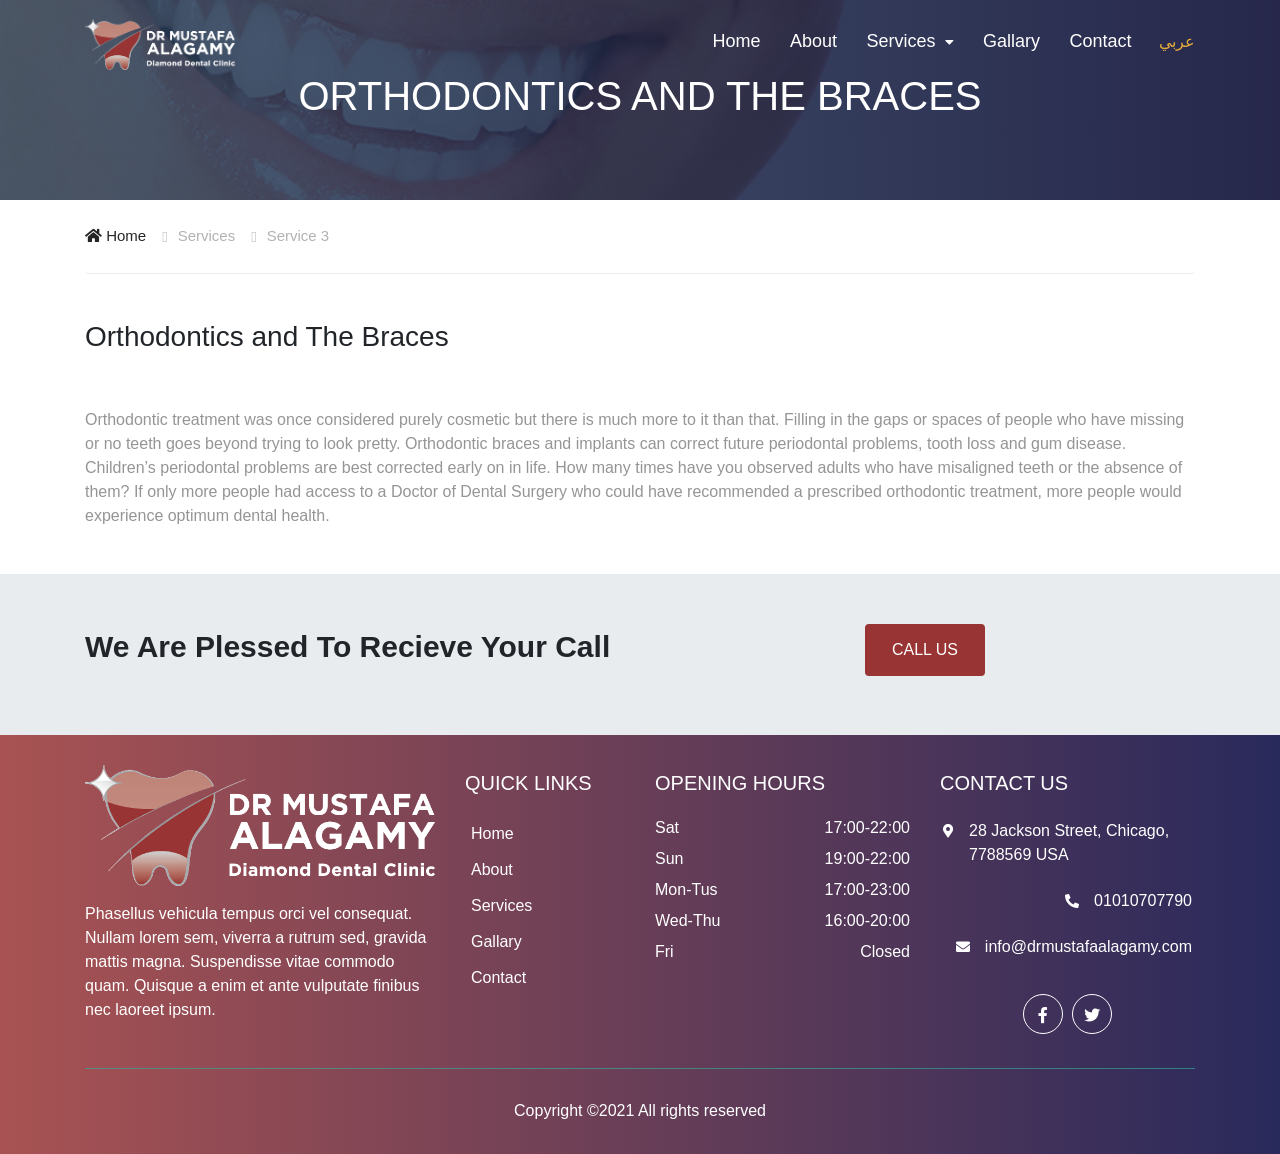
<file: service3.html>
<!DOCTYPE html>
<html lang="en">

<head>
    <meta charset="UTF-8">
    <meta http-equiv="X-UA-Compatible" content="IE=edge">
    <meta name="viewport" content="width=device-width, initial-scale=1.0">
    <title>Dentist-service-service3</title>
    <link rel="stylesheet" href="css/bootstrap.min.css">
    <link rel="icon" href="images/tooth_64px.png">
    <link rel="stylesheet" href="https://pro.fontawesome.com/releases/v5.10.0/css/all.css"
        integrity="sha384-AYmEC3Yw5cVb3ZcuHtOA93w35dYTsvhLPVnYs9eStHfGJvOvKxVfELGroGkvsg+p" crossorigin="anonymous">
    <link rel="stylesheet" href="css/style.css">
</head>

<body>

    <!-- icon for slide up -->
    <a href="#headpage" class="pageIcon">
        <i class="fas fa-chevron-up"></i>
    </a>
    <!-- end of html of slide up icon -->

    <!-- start section of header -->
    <header>
        <nav class="navbar">
            <div class="container">
                <div class="logo">
                    <a href="index.html">
                        <img src="images/logo.png" alt="logo" srcset="">
                    </a>
                </div>
                <ul class="menu">
                    <div class="icon cancel-btn">
                        <i class="fas fa-times"></i>
                    </div>
                    <li class="menu-list">
                        <a href="index.html">Home</a>
                    </li>
                    <li class="menu-list">
                        <a href="about.html">About</a>
                    </li>
                    <li class="menu-list drop-down drop-down-plus">
                        <a class="main-service" href="#">
                            Services
                            <i class="fas fa-caret-down first"></i></a>
                        <ul class="sub-menu">
                            <li class="sub-menu-list">
                                <a href="service.html">All Services</a>
                            </li>
                            <li class="sub-menu-list">
                                <a href="service1.html">Service 1</a>
                            </li>
                            <li class="sub-menu-list">
                                <a href="service2.html">Service 2</a>
                            </li>
                            <li class="sub-menu-list">
                                <a href="service3.html">Service 3</a>
                            </li>
                            <li class="sub-menu-list">
                                <a href="service4.html">Service 4</a>
                            </li>
                            <li class="sub-menu-list">
                                <a href="service5.html">Service 5</a>
                            </li>
                            <li class="sub-menu-list">
                                <a href="service6.html">Service 6</a>
                            </li>
                        </ul>
                    </li>
                    <li class="menu-list">
                        <a href="gallary.html">Gallary</a>
                    </li>
                    <li class="menu-list">
                        <a href="contact.html">Contact</a>
                    </li>
                    <div class="nav-lang">
                        <a href="الرئيسية.html">
                            عربي
                        </a>
                    </div>
                </ul>
                <div class="icon menu-btn">
                    <i class="fas fa-bars"></i>
                </div>
            </div>
        </nav>
    
    </header>
    <!-- end section of header -->

    <!-- start div for title top of the page -->
    <div class="top-page">
        <div class="container h-100">
            <div class="row align-items-center h-100">
                <div class="col-12">
                    <div class="title text-uppercase">
                        <h2>Orthodontics and The Braces</h2>
                    </div>
                </div>
            </div>
        </div>
    </div>
    <!-- end div for title top of the page -->

    <!-- start nav of pages -->
    <nav aria-label="breadcrumb">
        <div class="container">
            <ol class="breadcrumb">
                <li class="breadcrumb-item"><a href="index.html">
                        <i class="fas fa-home"></i> Home </a></li>
                <li class="breadcrumb-item active" aria-current="page">
                    <i class="fal fa-angle-right"></i>
                    Services
                </li>
                <li class="breadcrumb-item active" aria-current="page">
                    <i class="fal fa-angle-right"></i>
                    Service 3
                </li>
            </ol>
        </div>
    </nav>
    <!-- end nav of pages -->

    <section class="sub-service">
        <div class="container">
            <div class="body">
                <h3>
                    Orthodontics and The Braces
                </h3>
                <p>
                    Orthodontic treatment was once considered purely cosmetic but there is much more to it than that.
                    Filling in the gaps or
                    spaces of people who have missing or no teeth goes beyond trying to look pretty. Orthodontic braces
                    and implants can
                    correct future periodontal problems, tooth loss and gum disease. Children’s periodontal problems are
                    best corrected
                    early on in life. How many times have you observed adults who have misaligned teeth or the absence
                    of them? If only more
                    people had access to a Doctor of Dental Surgery who could have recommended a prescribed orthodontic
                    treatment, more
                    people would experience optimum dental health.
                </p>
            </div>
        </div>
    </section>

    <section class="contact-us">
        <div class="container">
            <div class="row">
                <div class="col-lg-6 col-md-12 col-sm-12">
                    <div class="text">
                        <p class="text-capitalize">we are plessed to recieve your call</p>
                    </div>
                </div>
                <div class="col-lg-6 col-md-12 col-sm-12">
                    <div class="btn-call text-center">
                        <a class="btn text-uppercase" href="tel:+01010707790"> Call Us</a>
                    </div>
                </div>
            </div>
        </div>
    </section>

    <!-- start html of footer fot the end of website -->
    <footer>
        <div class="container">
            <div class="foot-top">
                <div class="row">
                    <div class="col-lg-4 col-md-12 col-sm-12">
                        <a href="index.html" class="footer-logo">
                            <img src="images/logo.png" alt="" srcset="">
                        </a>
                        <div class="footer-txt">
                            <p>
                                Phasellus vehicula tempus orci vel consequat.
                                Nullam lorem sem, viverra a rutrum sed, gravida mattis magna.
                                Suspendisse vitae commodo quam. Quisque a enim et ante
                                vulputate finibus nec laoreet ipsum.
                            </p>
                        </div>
                    </div>
                    <div class="col-lg-2 col-md-12 col-sm-12">
                        <div class="content">
                            <div class="content-txt">
                                <h5>
                                    quick links
                                </h5>
                            </div>
                            <div class="content-list">
                                <ul>
                                    <li><a href="index.html">Home</a></li>
                                    <li><a href="about.html">About</a></li>
                                    <li><a href="service.html">Services</a></li>
                                    <li><a href="gallary.html">Gallary</a></li>
                                    <li><a href="contact.html">Contact</a></li>
                                </ul>
                            </div>
                        </div>
                    </div>
                    <div class="col-lg-3 col-md-12 col-sm-12">
                        <div class="work">
                            <div class="work-txt">
                                <h5>
                                    opening hours
                                </h5>
                            </div>
                            <div class="work-list">
                                <ul>
                                    <li>
                                        <span>Sat</span>
                                        <span>17:00-22:00</span>
                                    </li>
                                    <li>
                                        <span>Sun</span>
                                        <span>19:00-22:00</span>
                                    </li>
                                    <li>
                                        <span>Mon-Tus</span>
                                        <span>17:00-23:00</span>
                                    </li>
                                    <li>
                                        <span>Wed-Thu</span>
                                        <span>16:00-20:00</span>
                                    </li>
                                    <li>
                                        <span>Fri</span>
                                        <span>Closed</span>
                                    </li>
                                </ul>
                            </div>
                        </div>
                    </div>
                    <div class="col-lg-3 col-md-12 col-sm-12">
                        <div class="footer-contact">
                            <div class="txt">
                                <h5>
                                    contact us
                                </h5>
                            </div>
                            <div class="title">
                                <ul>
                                    <li>
                                        <i class="fas fa-map-marker-alt"></i>
                                        <p>
                                            28 Jackson Street, Chicago, 7788569 USA
                                        </p>
                                    </li>
                                    <li>
                                        <i class="fas fa-phone-alt"></i>
                                        <p>
                                            01010707790
                                        </p>
                                    </li>
                                    <li>
                                        <i class="fas fa-envelope"></i>
                                        <p>
                                            info@drmustafaalagamy.com
                                        </p>
                                    </li>
                                    <div class="clr"></div>
                                </ul>
                            </div>
                            <div class="link-icons">
                                <i class="fab fa-facebook-f"></i>
                                <i class="fab fa-twitter"></i>
                            </div>
                        </div>
                    </div>
                </div>
            </div>
            <div class="foot-end">
                <p>
                    Copyright ©2021 All rights reserved
                </p>
            </div>
        </div>
    </footer>
    <!-- end html of footer fot the end of website -->

    <script src="js/jquery-3.5.1.min.js"></script>
    <script src="js/popper.min.js"></script>
    <script src="js/bootstrap.min.js"></script>
    <script src="js/main.js"></script>

</body>

</html>
</file>
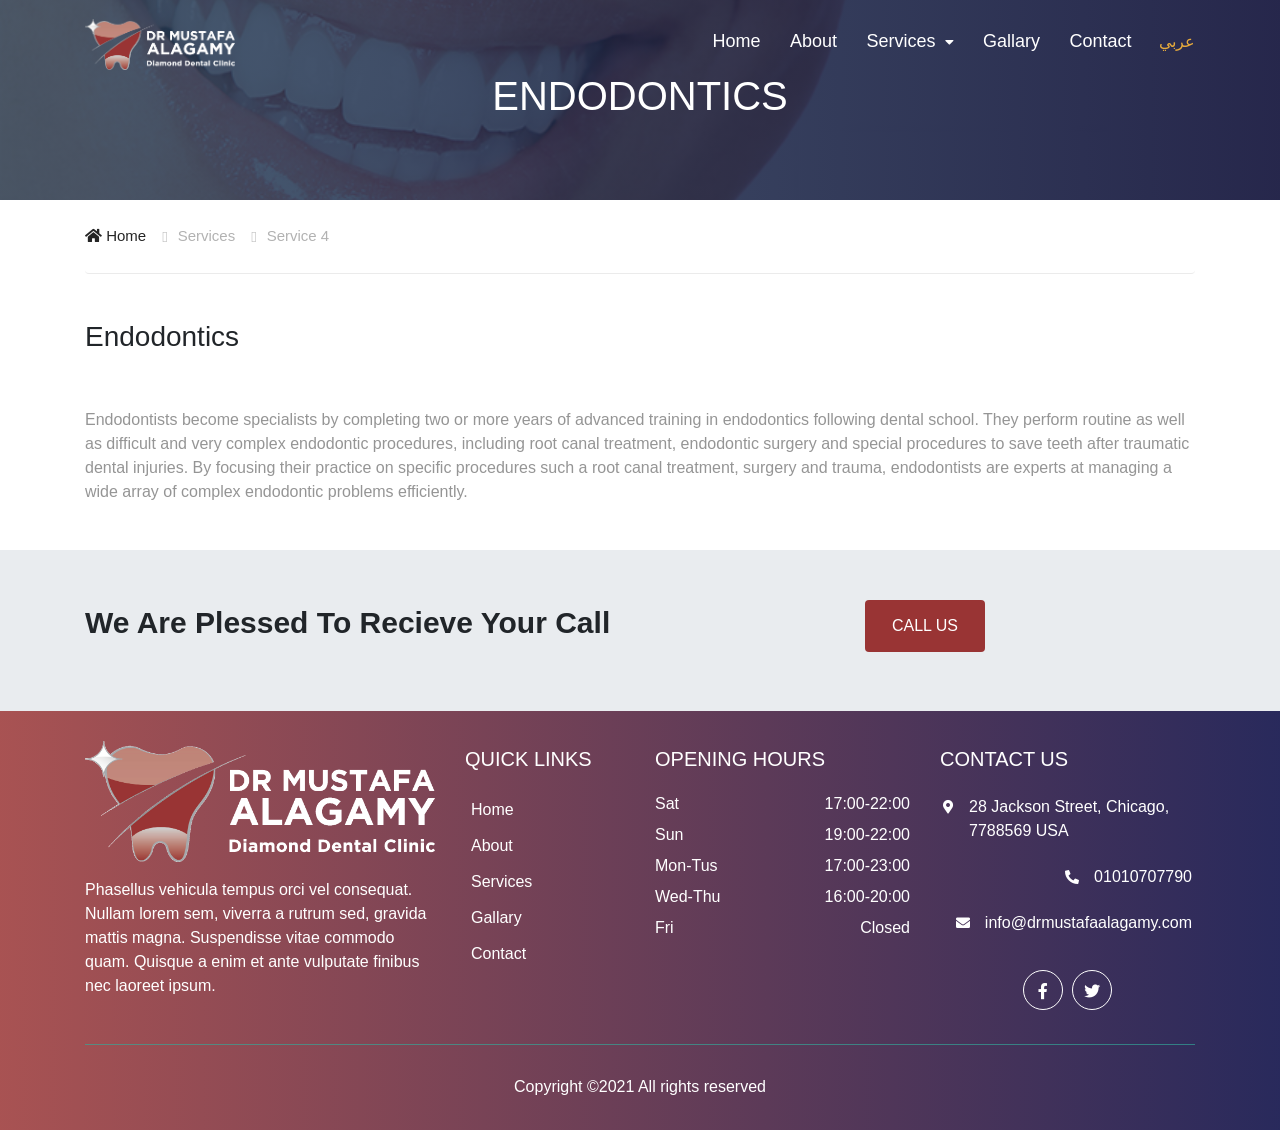
<file: service4.html>
<!DOCTYPE html>
<html lang="en">

<head>
    <meta charset="UTF-8">
    <meta http-equiv="X-UA-Compatible" content="IE=edge">
    <meta name="viewport" content="width=device-width, initial-scale=1.0">
    <title>Dentist-service-service4</title>
    <link rel="stylesheet" href="css/bootstrap.min.css">
    <link rel="icon" href="images/tooth_64px.png">
    <link rel="stylesheet" href="https://pro.fontawesome.com/releases/v5.10.0/css/all.css"
        integrity="sha384-AYmEC3Yw5cVb3ZcuHtOA93w35dYTsvhLPVnYs9eStHfGJvOvKxVfELGroGkvsg+p" crossorigin="anonymous">
    <link rel="stylesheet" href="css/style.css">
</head>

<body>

    <!-- icon for slide up -->
    <a href="#headpage" class="pageIcon">
        <i class="fas fa-chevron-up"></i>
    </a>
    <!-- end of html of slide up icon -->

    <!-- start section of header -->
    <header>
        <nav class="navbar">
            <div class="container">
                <div class="logo">
                    <a href="index.html">
                        <img src="images/logo.png" alt="logo" srcset="">
                    </a>
                </div>
                <ul class="menu">
                    <div class="icon cancel-btn">
                        <i class="fas fa-times"></i>
                    </div>
                    <li class="menu-list">
                        <a href="index.html">Home</a>
                    </li>
                    <li class="menu-list">
                        <a href="about.html">About</a>
                    </li>
                    <li class="menu-list drop-down drop-down-plus">
                        <a class="main-service" href="#">
                            Services
                            <i class="fas fa-caret-down first"></i></a>
                        <ul class="sub-menu">
                            <li class="sub-menu-list">
                                <a href="service.html">All Services</a>
                            </li>
                            <li class="sub-menu-list">
                                <a href="service1.html">Service 1</a>
                            </li>
                            <li class="sub-menu-list">
                                <a href="service2.html">Service 2</a>
                            </li>
                            <li class="sub-menu-list">
                                <a href="service3.html">Service 3</a>
                            </li>
                            <li class="sub-menu-list">
                                <a href="service4.html">Service 4</a>
                            </li>
                            <li class="sub-menu-list">
                                <a href="service5.html">Service 5</a>
                            </li>
                            <li class="sub-menu-list">
                                <a href="service6.html">Service 6</a>
                            </li>
                        </ul>
                    </li>
                    <li class="menu-list">
                        <a href="gallary.html">Gallary</a>
                    </li>
                    <li class="menu-list">
                        <a href="contact.html">Contact</a>
                    </li>
                    <div class="nav-lang">
                        <a href="الرئيسية.html">
                            عربي
                        </a>
                    </div>
                </ul>
                <div class="icon menu-btn">
                    <i class="fas fa-bars"></i>
                </div>
            </div>
        </nav>
    
    </header>
    <!-- end section of header -->

    <!-- start div for title top of the page -->
    <div class="top-page">
        <div class="container h-100">
            <div class="row align-items-center h-100">
                <div class="col-12">
                    <div class="title text-uppercase">
                        <h2>Endodontics</h2>
                    </div>
                </div>
            </div>
        </div>
    </div>
    <!-- end div for title top of the page -->

    <!-- start nav of pages -->
    <nav aria-label="breadcrumb">
        <div class="container">
            <ol class="breadcrumb">
                <li class="breadcrumb-item"><a href="index.html">
                        <i class="fas fa-home"></i> Home </a></li>
                <li class="breadcrumb-item active" aria-current="page">
                    <i class="fal fa-angle-right"></i>
                    Services
                </li>
                <li class="breadcrumb-item active" aria-current="page">
                    <i class="fal fa-angle-right"></i>
                    Service 4
                </li>
            </ol>
        </div>
    </nav>
    <!-- end nav of pages -->

    <section class="sub-service">
        <div class="container">
            <div class="body">
                <h3>
                    Endodontics
                </h3>
                <p>
                    Endodontists become specialists by completing two or more years of advanced training in endodontics following dental
                    school. They perform routine as well as difficult and very complex endodontic procedures, including root canal
                    treatment, endodontic surgery and special procedures to save teeth after traumatic dental injuries. By focusing their
                    practice on specific procedures such a root canal treatment, surgery and trauma, endodontists are experts at managing a
                    wide array of complex endodontic problems efficiently.
                </p>
            </div>
        </div>
    </section>

    <section class="contact-us">
        <div class="container">
            <div class="row">
                <div class="col-lg-6 col-md-12 col-sm-12">
                    <div class="text">
                        <p class="text-capitalize">we are plessed to recieve your call</p>
                    </div>
                </div>
                <div class="col-lg-6 col-md-12 col-sm-12">
                    <div class="btn-call text-center">
                        <a class="btn text-uppercase" href="tel:+01010707790"> Call Us</a>
                    </div>
                </div>
            </div>
        </div>
    </section>

    <!-- start html of footer fot the end of website -->
    <footer>
        <div class="container">
            <div class="foot-top">
                <div class="row">
                    <div class="col-lg-4 col-md-12 col-sm-12">
                        <a href="index.html" class="footer-logo">
                            <img src="images/logo.png" alt="" srcset="">
                        </a>
                        <div class="footer-txt">
                            <p>
                                Phasellus vehicula tempus orci vel consequat.
                                Nullam lorem sem, viverra a rutrum sed, gravida mattis magna.
                                Suspendisse vitae commodo quam. Quisque a enim et ante
                                vulputate finibus nec laoreet ipsum.
                            </p>
                        </div>
                    </div>
                    <div class="col-lg-2 col-md-12 col-sm-12">
                        <div class="content">
                            <div class="content-txt">
                                <h5>
                                    quick links
                                </h5>
                            </div>
                            <div class="content-list">
                                <ul>
                                    <li><a href="index.html">Home</a></li>
                                    <li><a href="about.html">About</a></li>
                                    <li><a href="service.html">Services</a></li>
                                    <li><a href="gallary.html">Gallary</a></li>
                                    <li><a href="contact.html">Contact</a></li>
                                </ul>
                            </div>
                        </div>
                    </div>
                    <div class="col-lg-3 col-md-12 col-sm-12">
                        <div class="work">
                            <div class="work-txt">
                                <h5>
                                    opening hours
                                </h5>
                            </div>
                            <div class="work-list">
                                <ul>
                                    <li>
                                        <span>Sat</span>
                                        <span>17:00-22:00</span>
                                    </li>
                                    <li>
                                        <span>Sun</span>
                                        <span>19:00-22:00</span>
                                    </li>
                                    <li>
                                        <span>Mon-Tus</span>
                                        <span>17:00-23:00</span>
                                    </li>
                                    <li>
                                        <span>Wed-Thu</span>
                                        <span>16:00-20:00</span>
                                    </li>
                                    <li>
                                        <span>Fri</span>
                                        <span>Closed</span>
                                    </li>
                                </ul>
                            </div>
                        </div>
                    </div>
                    <div class="col-lg-3 col-md-12 col-sm-12">
                        <div class="footer-contact">
                            <div class="txt">
                                <h5>
                                    contact us
                                </h5>
                            </div>
                            <div class="title">
                                <ul>
                                    <li>
                                        <i class="fas fa-map-marker-alt"></i>
                                        <p>
                                            28 Jackson Street, Chicago, 7788569 USA
                                        </p>
                                    </li>
                                    <li>
                                        <i class="fas fa-phone-alt"></i>
                                        <p>
                                            01010707790
                                        </p>
                                    </li>
                                    <li>
                                        <i class="fas fa-envelope"></i>
                                        <p>
                                            info@drmustafaalagamy.com
                                        </p>
                                    </li>
                                    <div class="clr"></div>
                                </ul>
                            </div>
                            <div class="link-icons">
                                <i class="fab fa-facebook-f"></i>
                                <i class="fab fa-twitter"></i>
                            </div>
                        </div>
                    </div>
                </div>
            </div>
            <div class="foot-end">
                <p>
                    Copyright ©2021 All rights reserved
                </p>
            </div>
        </div>
    </footer>
    <!-- end html of footer fot the end of website -->

    <script src="js/jquery-3.5.1.min.js"></script>
    <script src="js/popper.min.js"></script>
    <script src="js/bootstrap.min.js"></script>
    <script src="js/main.js"></script>

</body>

</html>
</file>
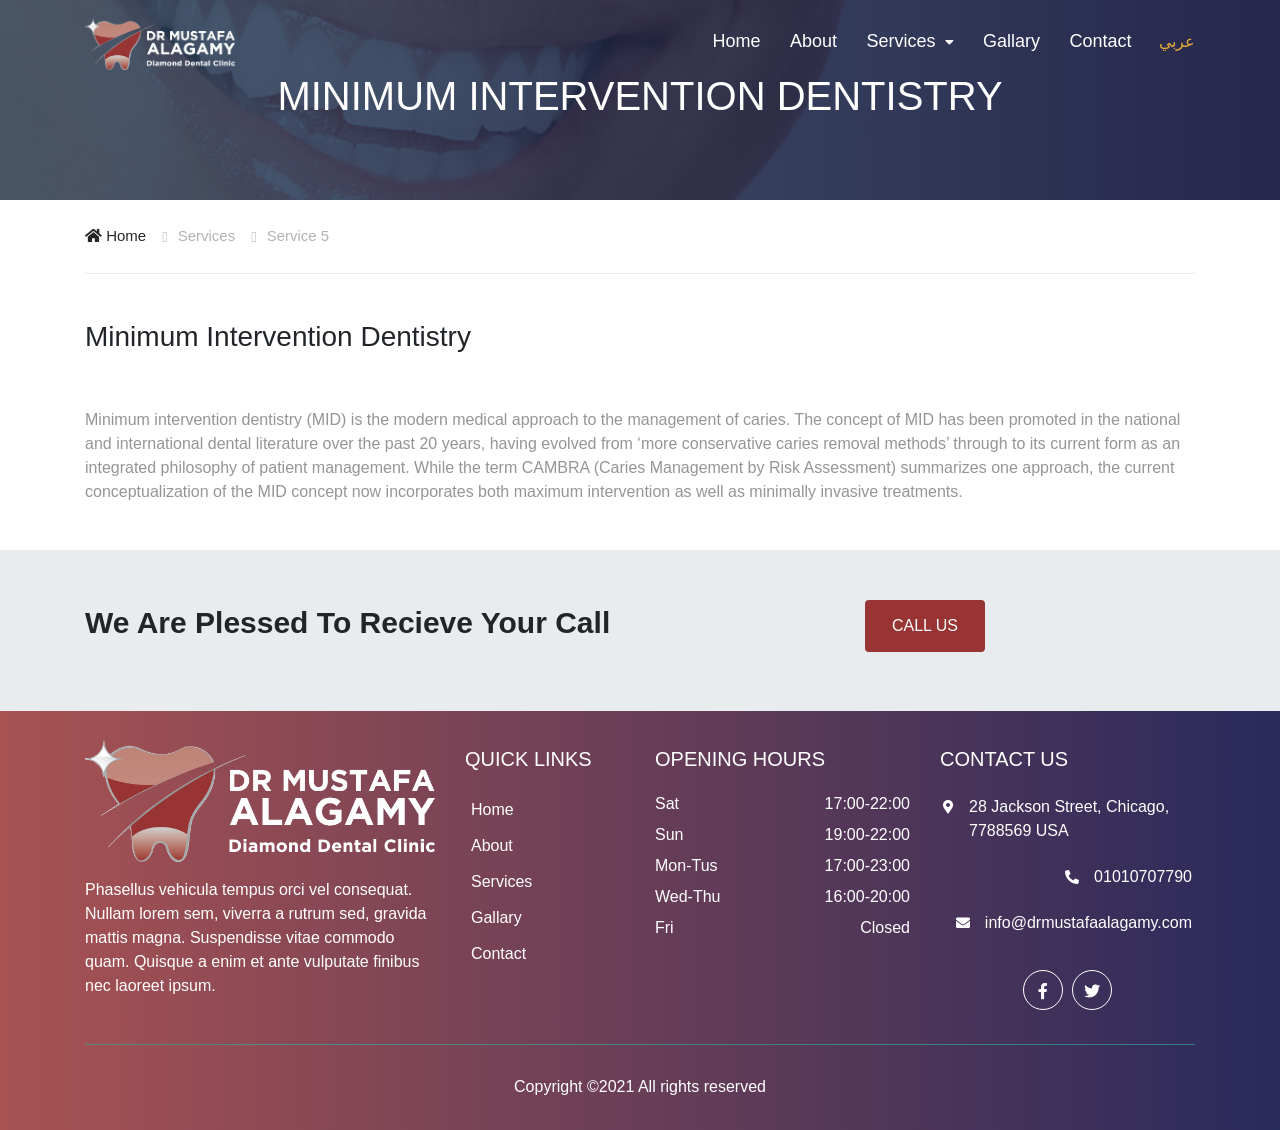
<file: service5.html>
<!DOCTYPE html>
<html lang="en">

<head>
    <meta charset="UTF-8">
    <meta http-equiv="X-UA-Compatible" content="IE=edge">
    <meta name="viewport" content="width=device-width, initial-scale=1.0">
    <title>Dentist-service-service5</title>
    <link rel="stylesheet" href="css/bootstrap.min.css">
    <link rel="icon" href="images/tooth_64px.png">
    <link rel="stylesheet" href="https://pro.fontawesome.com/releases/v5.10.0/css/all.css"
        integrity="sha384-AYmEC3Yw5cVb3ZcuHtOA93w35dYTsvhLPVnYs9eStHfGJvOvKxVfELGroGkvsg+p" crossorigin="anonymous">
    <link rel="stylesheet" href="css/style.css">
</head>

<body>

    <!-- icon for slide up -->
    <a href="#headpage" class="pageIcon">
        <i class="fas fa-chevron-up"></i>
    </a>
    <!-- end of html of slide up icon -->

    <!-- start section of header -->
    <header>
        <nav class="navbar">
            <div class="container">
                <div class="logo">
                    <a href="index.html">
                        <img src="images/logo.png" alt="logo" srcset="">
                    </a>
                </div>
                <ul class="menu">
                    <div class="icon cancel-btn">
                        <i class="fas fa-times"></i>
                    </div>
                    <li class="menu-list">
                        <a href="index.html">Home</a>
                    </li>
                    <li class="menu-list">
                        <a href="about.html">About</a>
                    </li>
                    <li class="menu-list drop-down drop-down-plus">
                        <a class="main-service" href="#">
                            Services
                            <i class="fas fa-caret-down first"></i></a>
                        <ul class="sub-menu">
                            <li class="sub-menu-list">
                                <a href="service.html">All Services</a>
                            </li>
                            <li class="sub-menu-list">
                                <a href="service1.html">Service 1</a>
                            </li>
                            <li class="sub-menu-list">
                                <a href="service2.html">Service 2</a>
                            </li>
                            <li class="sub-menu-list">
                                <a href="service3.html">Service 3</a>
                            </li>
                            <li class="sub-menu-list">
                                <a href="service4.html">Service 4</a>
                            </li>
                            <li class="sub-menu-list">
                                <a href="service5.html">Service 5</a>
                            </li>
                            <li class="sub-menu-list">
                                <a href="service6.html">Service 6</a>
                            </li>
                        </ul>
                    </li>
                    <li class="menu-list">
                        <a href="gallary.html">Gallary</a>
                    </li>
                    <li class="menu-list">
                        <a href="contact.html">Contact</a>
                    </li>
                    <div class="nav-lang">
                        <a href="الرئيسية.html">
                            عربي
                        </a>
                    </div>
                </ul>
                <div class="icon menu-btn">
                    <i class="fas fa-bars"></i>
                </div>
            </div>
        </nav>
    
    </header>
    <!-- end section of header -->

    <!-- start div for title top of the page -->
    <div class="top-page">
        <div class="container h-100">
            <div class="row align-items-center h-100">
                <div class="col-12">
                    <div class="title text-uppercase">
                        <h2>Minimum Intervention Dentistry</h2>
                    </div>
                </div>
            </div>
        </div>
    </div>
    <!-- end div for title top of the page -->

    <!-- start nav of pages -->
    <nav aria-label="breadcrumb">
        <div class="container">
            <ol class="breadcrumb">
                <li class="breadcrumb-item"><a href="index.html">
                        <i class="fas fa-home"></i> Home </a></li>
                <li class="breadcrumb-item active" aria-current="page">
                    <i class="fal fa-angle-right"></i>
                    Services
                </li>
                <li class="breadcrumb-item active" aria-current="page">
                    <i class="fal fa-angle-right"></i>
                    Service 5
                </li>
            </ol>
        </div>
    </nav>
    <!-- end nav of pages -->

    <section class="sub-service">
        <div class="container">
            <div class="body">
                <h3>
                    Minimum Intervention Dentistry
                </h3>
                <p>
                    Minimum intervention dentistry (MID) is the modern medical approach to the management of caries. The concept of MID has
                    been promoted in the national and international dental literature over the past 20 years, having evolved from ‘more
                    conservative caries removal methods’ through to its current form as an integrated philosophy of patient management.
                    While the term CAMBRA (Caries Management by Risk Assessment) summarizes one approach, the current conceptualization of
                    the MID concept now incorporates both maximum intervention as well as minimally invasive treatments.
                </p>
            </div>
        </div>
    </section>

    <section class="contact-us">
        <div class="container">
            <div class="row">
                <div class="col-lg-6 col-md-12 col-sm-12">
                    <div class="text">
                        <p class="text-capitalize">we are plessed to recieve your call</p>
                    </div>
                </div>
                <div class="col-lg-6 col-md-12 col-sm-12">
                    <div class="btn-call text-center">
                        <a class="btn text-uppercase" href="tel:+01010707790"> Call Us</a>
                    </div>
                </div>
            </div>
        </div>
    </section>

    <!-- start html of footer fot the end of website -->
    <footer>
        <div class="container">
            <div class="foot-top">
                <div class="row">
                    <div class="col-lg-4 col-md-12 col-sm-12">
                        <a href="index.html" class="footer-logo">
                            <img src="images/logo.png" alt="" srcset="">
                        </a>
                        <div class="footer-txt">
                            <p>
                                Phasellus vehicula tempus orci vel consequat.
                                Nullam lorem sem, viverra a rutrum sed, gravida mattis magna.
                                Suspendisse vitae commodo quam. Quisque a enim et ante
                                vulputate finibus nec laoreet ipsum.
                            </p>
                        </div>
                    </div>
                    <div class="col-lg-2 col-md-12 col-sm-12">
                        <div class="content">
                            <div class="content-txt">
                                <h5>
                                    quick links
                                </h5>
                            </div>
                            <div class="content-list">
                                <ul>
                                    <li><a href="index.html">Home</a></li>
                                    <li><a href="about.html">About</a></li>
                                    <li><a href="service.html">Services</a></li>
                                    <li><a href="gallary.html">Gallary</a></li>
                                    <li><a href="contact.html">Contact</a></li>
                                </ul>
                            </div>
                        </div>
                    </div>
                    <div class="col-lg-3 col-md-12 col-sm-12">
                        <div class="work">
                            <div class="work-txt">
                                <h5>
                                    opening hours
                                </h5>
                            </div>
                            <div class="work-list">
                                <ul>
                                    <li>
                                        <span>Sat</span>
                                        <span>17:00-22:00</span>
                                    </li>
                                    <li>
                                        <span>Sun</span>
                                        <span>19:00-22:00</span>
                                    </li>
                                    <li>
                                        <span>Mon-Tus</span>
                                        <span>17:00-23:00</span>
                                    </li>
                                    <li>
                                        <span>Wed-Thu</span>
                                        <span>16:00-20:00</span>
                                    </li>
                                    <li>
                                        <span>Fri</span>
                                        <span>Closed</span>
                                    </li>
                                </ul>
                            </div>
                        </div>
                    </div>
                    <div class="col-lg-3 col-md-12 col-sm-12">
                        <div class="footer-contact">
                            <div class="txt">
                                <h5>
                                    contact us
                                </h5>
                            </div>
                            <div class="title">
                                <ul>
                                    <li>
                                        <i class="fas fa-map-marker-alt"></i>
                                        <p>
                                            28 Jackson Street, Chicago, 7788569 USA
                                        </p>
                                    </li>
                                    <li>
                                        <i class="fas fa-phone-alt"></i>
                                        <p>
                                            01010707790
                                        </p>
                                    </li>
                                    <li>
                                        <i class="fas fa-envelope"></i>
                                        <p>
                                            info@drmustafaalagamy.com
                                        </p>
                                    </li>
                                    <div class="clr"></div>
                                </ul>
                            </div>
                            <div class="link-icons">
                                <i class="fab fa-facebook-f"></i>
                                <i class="fab fa-twitter"></i>
                            </div>
                        </div>
                    </div>
                </div>
            </div>
            <div class="foot-end">
                <p>
                    Copyright ©2021 All rights reserved
                </p>
            </div>
        </div>
    </footer>
    <!-- end html of footer fot the end of website -->

    <script src="js/jquery-3.5.1.min.js"></script>
    <script src="js/popper.min.js"></script>
    <script src="js/bootstrap.min.js"></script>
    <script src="js/main.js"></script>

</body>

</html>
</file>
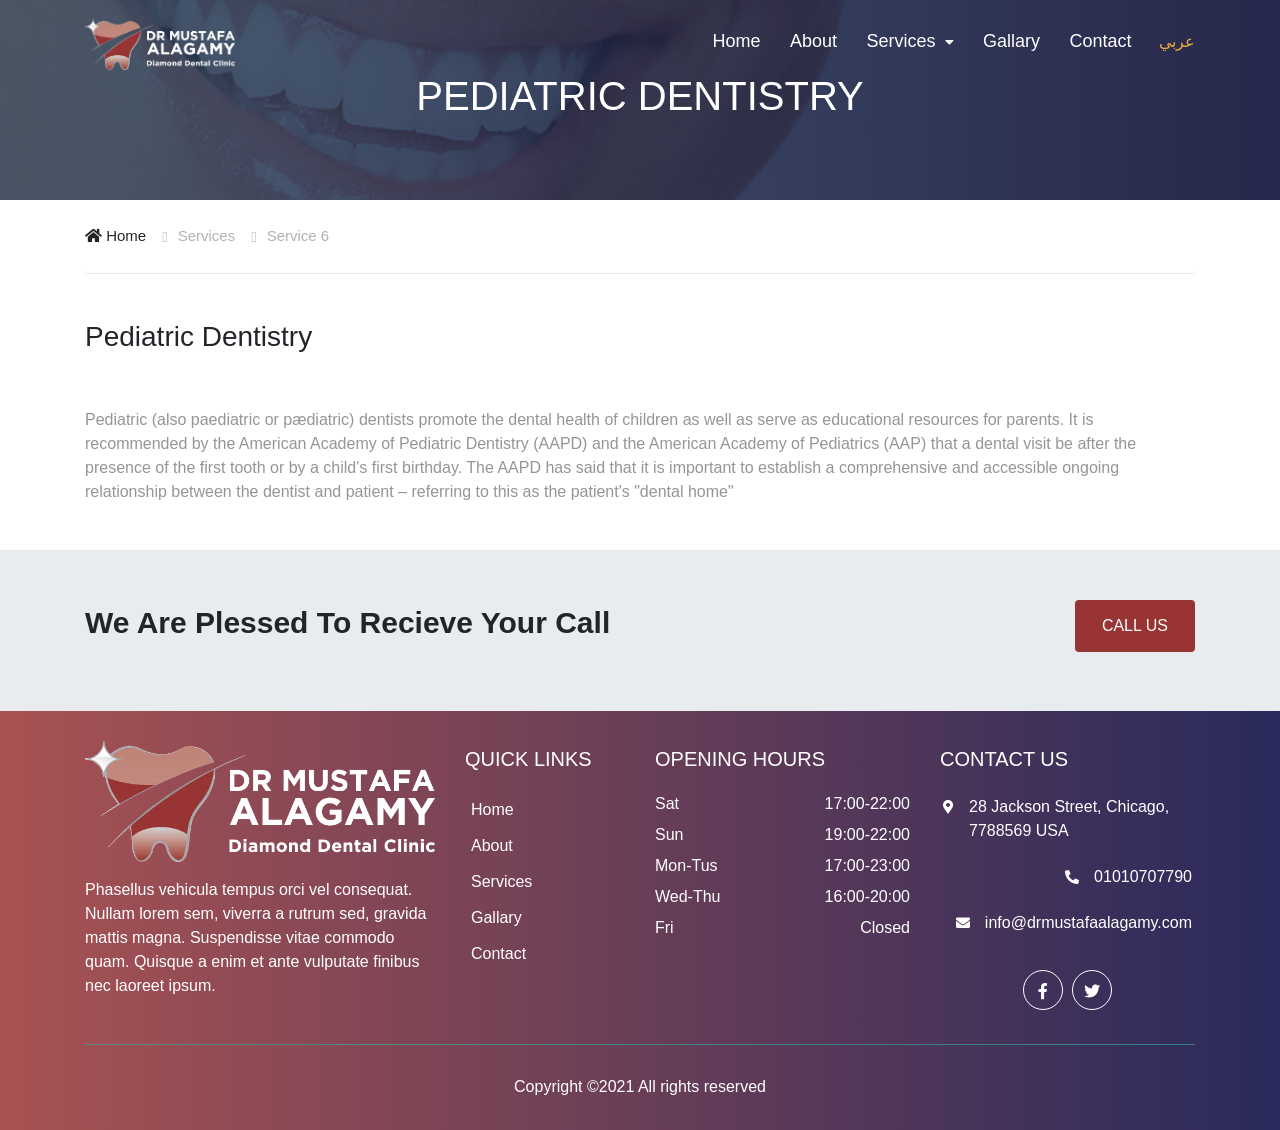
<file: service6.html>
<!DOCTYPE html>
<html lang="en">

<head>
    <meta charset="UTF-8">
    <meta http-equiv="X-UA-Compatible" content="IE=edge">
    <meta name="viewport" content="width=device-width, initial-scale=1.0">
    <title>Dentist-service-service6</title>
    <link rel="stylesheet" href="css/bootstrap.min.css">
    <link rel="icon" href="images/tooth_64px.png">
    <link rel="stylesheet" href="https://pro.fontawesome.com/releases/v5.10.0/css/all.css"
        integrity="sha384-AYmEC3Yw5cVb3ZcuHtOA93w35dYTsvhLPVnYs9eStHfGJvOvKxVfELGroGkvsg+p" crossorigin="anonymous">
    <link rel="stylesheet" href="css/style.css">
</head>

<body>

    <!-- icon for slide up -->
    <a href="#headpage" class="pageIcon">
        <i class="fas fa-chevron-up"></i>
    </a>
    <!-- end of html of slide up icon -->

    <!-- start section of header -->
    <header>
        <nav class="navbar">
            <div class="container">
                <div class="logo">
                    <a href="index.html">
                        <img src="images/logo.png" alt="logo" srcset="">
                    </a>
                </div>
                <ul class="menu">
                    <div class="icon cancel-btn">
                        <i class="fas fa-times"></i>
                    </div>
                    <li class="menu-list">
                        <a href="index.html">Home</a>
                    </li>
                    <li class="menu-list">
                        <a href="about.html">About</a>
                    </li>
                    <li class="menu-list drop-down drop-down-plus">
                        <a class="main-service" href="#">
                            Services
                            <i class="fas fa-caret-down first"></i></a>
                        <ul class="sub-menu">
                            <li class="sub-menu-list">
                                <a href="service.html">All Services</a>
                            </li>
                            <li class="sub-menu-list">
                                <a href="service1.html">Service 1</a>
                            </li>
                            <li class="sub-menu-list">
                                <a href="service2.html">Service 2</a>
                            </li>
                            <li class="sub-menu-list">
                                <a href="service3.html">Service 3</a>
                            </li>
                            <li class="sub-menu-list">
                                <a href="service4.html">Service 4</a>
                            </li>
                            <li class="sub-menu-list">
                                <a href="service5.html">Service 5</a>
                            </li>
                            <li class="sub-menu-list">
                                <a href="service6.html">Service 6</a>
                            </li>
                        </ul>
                    </li>
                    <li class="menu-list">
                        <a href="gallary.html">Gallary</a>
                    </li>
                    <li class="menu-list">
                        <a href="contact.html">Contact</a>
                    </li>
                    <div class="nav-lang">
                        <a href="الرئيسية.html">
                            عربي
                        </a>
                    </div>
                </ul>
                <div class="icon menu-btn">
                    <i class="fas fa-bars"></i>
                </div>
            </div>
        </nav>
    
    </header>
    <!-- end section of header -->

    <!-- start div for title top of the page -->
    <div class="top-page">
        <div class="container h-100">
            <div class="row align-items-center h-100">
                <div class="col-12">
                    <div class="title text-uppercase">
                        <h2>Pediatric Dentistry</h2>
                    </div>
                </div>
            </div>
        </div>
    </div>
    <!-- end div for title top of the page -->

    <!-- start nav of pages -->
    <nav aria-label="breadcrumb">
        <div class="container">
            <ol class="breadcrumb">
                <li class="breadcrumb-item"><a href="index.html">
                        <i class="fas fa-home"></i> Home </a></li>
                <li class="breadcrumb-item active" aria-current="page">
                    <i class="fal fa-angle-right"></i>
                    Services
                </li>
                <li class="breadcrumb-item active" aria-current="page">
                    <i class="fal fa-angle-right"></i>
                    Service 6
                </li>
            </ol>
        </div>
    </nav>
    <!-- end nav of pages -->

    <section class="sub-service">
        <div class="container">
            <div class="body">
                <h3>
                    Pediatric Dentistry
                </h3>
                <p>
                    Pediatric (also paediatric or pædiatric) dentists promote the dental health of children as well as serve as educational
                    resources for parents. It is recommended by the American Academy of Pediatric Dentistry (AAPD) and the American Academy
                    of Pediatrics (AAP) that a dental visit be after the presence of the first tooth or by a child's first birthday. The
                    AAPD has said that it is important to establish a comprehensive and accessible ongoing relationship between the dentist
                    and patient – referring to this as the patient's "dental home"
                </p>
            </div>
        </div>
    </section>

    <section class="contact-us">
        <div class="container">
            <div class="row">
                <div class="col-lg-6 col-md-12 col-sm-12">
                    <div class="text">
                        <p class="text-capitalize">we are plessed to recieve your call</p>
                    </div>
                </div>
                <div class="col-lg-6 col-md-12 col-sm-12">
                    <div class="btn-call text-right">
                        <a class="btn text-uppercase" href="tel:+01010707790"> Call Us</a>
                    </div>
                </div>
            </div>
        </div>
    </section>

    <!-- start html of footer fot the end of website -->
    <footer>
        <div class="container">
            <div class="foot-top">
                <div class="row">
                    <div class="col-lg-4 col-md-12 col-sm-12">
                        <a href="index.html" class="footer-logo">
                            <img src="images/logo.png" alt="" srcset="">
                        </a>
                        <div class="footer-txt">
                            <p>
                                Phasellus vehicula tempus orci vel consequat.
                                Nullam lorem sem, viverra a rutrum sed, gravida mattis magna.
                                Suspendisse vitae commodo quam. Quisque a enim et ante
                                vulputate finibus nec laoreet ipsum.
                            </p>
                        </div>
                    </div>
                    <div class="col-lg-2 col-md-12 col-sm-12">
                        <div class="content">
                            <div class="content-txt">
                                <h5>
                                    quick links
                                </h5>
                            </div>
                            <div class="content-list">
                                <ul>
                                    <li><a href="index.html">Home</a></li>
                                    <li><a href="about.html">About</a></li>
                                    <li><a href="service.html">Services</a></li>
                                    <li><a href="gallary.html">Gallary</a></li>
                                    <li><a href="contact.html">Contact</a></li>
                                </ul>
                            </div>
                        </div>
                    </div>
                    <div class="col-lg-3 col-md-12 col-sm-12">
                        <div class="work">
                            <div class="work-txt">
                                <h5>
                                    opening hours
                                </h5>
                            </div>
                            <div class="work-list">
                                <ul>
                                    <li>
                                        <span>Sat</span>
                                        <span>17:00-22:00</span>
                                    </li>
                                    <li>
                                        <span>Sun</span>
                                        <span>19:00-22:00</span>
                                    </li>
                                    <li>
                                        <span>Mon-Tus</span>
                                        <span>17:00-23:00</span>
                                    </li>
                                    <li>
                                        <span>Wed-Thu</span>
                                        <span>16:00-20:00</span>
                                    </li>
                                    <li>
                                        <span>Fri</span>
                                        <span>Closed</span>
                                    </li>
                                </ul>
                            </div>
                        </div>
                    </div>
                    <div class="col-lg-3 col-md-12 col-sm-12">
                        <div class="footer-contact">
                            <div class="txt">
                                <h5>
                                    contact us
                                </h5>
                            </div>
                            <div class="title">
                                <ul>
                                    <li>
                                        <i class="fas fa-map-marker-alt"></i>
                                        <p>
                                            28 Jackson Street, Chicago, 7788569 USA
                                        </p>
                                    </li>
                                    <li>
                                        <i class="fas fa-phone-alt"></i>
                                        <p>
                                            01010707790
                                        </p>
                                    </li>
                                    <li>
                                        <i class="fas fa-envelope"></i>
                                        <p>
                                            info@drmustafaalagamy.com
                                        </p>
                                    </li>
                                    <div class="clr"></div>
                                </ul>
                            </div>
                            <div class="link-icons">
                                <i class="fab fa-facebook-f"></i>
                                <i class="fab fa-twitter"></i>
                            </div>
                        </div>
                    </div>
                </div>
            </div>
            <div class="foot-end">
                <p>
                    Copyright ©2021 All rights reserved
                </p>
            </div>
        </div>
    </footer>
    <!-- end html of footer fot the end of website -->

    <script src="js/jquery-3.5.1.min.js"></script>
    <script src="js/popper.min.js"></script>
    <script src="js/bootstrap.min.js"></script>
    <script src="js/main.js"></script>

</body>

</html>
</file>
<file: css/style.css>
* {
    padding: 0;
    margin: 0;
    box-sizing: border-box;
}

img {
    max-width: 100%;
}

.clr {
    clear: both;
}

a {
    text-decoration: none;
}

a:hover, .btn:hover {
    text-decoration: none;
    color: #fff;
}

a:focus, .btn:focus, .btn.focus {
    box-shadow: 0 0 0 0;
}

ul {
    list-style: none;
}

section {
    padding: 80px 0;
}

/* start styling for chevron-up */

.pageIcon {
    display: none;
    background-color: rgb(153, 52, 52);
    color: #fff !important;
    position: fixed;
    bottom: 20px;
    right: 20px;
    border-radius: 50%;
    width: 55px;
    height: 55px;
    z-index: 999;
}

.pageIcon .fa-chevron-up {
    font-size: 30px;
    font-weight: 700;
    padding-left: 25%;
    padding-top: 23%;
}

/* end styling for chevron-up */

/* start styling for header */

header {
    position: fixed;
    width: 100%;
    top: 0;
    left: 0;
    z-index: 99;
    padding: 10px 0;
    transition: all .4s;
    -webkit-transition: all .4s;
    -moz-transition: all .4s;
    -ms-transition: all .4s;
    -o-transition: all .4s;
}

header.sticky {
    background-color: #3d2f2f;
    padding: 10px 0;
}

header .navbar {
    display: flex;
    justify-content: space-between;
    align-items: center;
}

header .logo a img {
    width: 150px;
}

header .menu .menu-list, header .nav-lang {
    display: inline-block;
}

header .menu {
    padding-top: 10px;
}

header .menu .nav-lang {
    margin-left: 15px;
}

header .menu .nav-lang a {
    color: #E7AB3C;
    margin-left: 8px;
    font-weight: 500;
    transition: all .4s;
    -webkit-transition: all .4s;
    -moz-transition: all .4s;
    -ms-transition: all .4s;
    -o-transition: all .4s;
}

header .menu .nav-lang a:hover {
    color: #fff;
    border-bottom: 1px solid #E7AB3C;
}

header .menu .menu-list a {
    font-size: 18px;
    font-weight: 500;
    margin-left: 25px;
    color: #fff;
    transition: .3s all ease;
    -webkit-transition: .3s all ease;
    -moz-transition: .3s all ease;
    -ms-transition: .3s all ease;
    -o-transition: .3s all ease;
}

header .menu .drop-down a i {
    font-size: 14px;
    margin-left: 4px;
    transition: all .3s ease-out;
    -webkit-transition: all .3s ease-out;
    -moz-transition: all .3s ease-out;
    -ms-transition: all .3s ease-out;
    -o-transition: all .3s ease-out;
}

header .menu .drop-down a:hover i {
    transform: rotate(180deg);
    -webkit-transform: rotate(180deg);
    -moz-transform: rotate(180deg);
    -ms-transform: rotate(180deg);
    -o-transform: rotate(180deg);
    color: #E7AB3C;
}

header .menu .drop-down {
    position: relative;
}

header .menu .drop-down .sub-menu {
    position: absolute;
    left: 0;
    transform: translateY(15px);
    background-color: #3d2f2f;
    width: 200px;
    visibility: hidden;
    opacity: 0;
    border-top: 1px solid rgba(255, 255, 255, .5);
    box-shadow: 0 0 10px 0 #333;
    transition: .3s all ease-in-out;
    -webkit-transition: .3s all ease-in-out;
    -moz-transition: .3s all ease-in-out;
    -ms-transition: .3s all ease-in-out;
    -o-transition: .3s all ease-in-out;
    -webkit-transform: translateY(15px);
    -moz-transform: translateY(15px);
    -ms-transform: translateY(15px);
    -o-transform: translateY(15px);
}

@media (min-width:992px) {
    header .menu .drop-down:hover .sub-menu {
        visibility: visible;
        opacity: 1;
        transform: translateY(10px);
        -webkit-transform: translateY(10px);
        -moz-transform: translateY(10px);
        -ms-transform: translateY(10px);
        -o-transform: translateY(10px);
    }
}

header .menu .drop-down .sub-menu .sub-menu-list {
    padding: 18px;
    margin-top: 5px;
}

header .menu .drop-down .sub-menu .sub-menu-list:last-child {
    margin-bottom: 5px;
}

header .menu .drop-down .sub-menu .sub-menu-list a {
    display: block;
    font-size: 15px;
    transition: all .3s;
    -webkit-transition: all .3s;
    -moz-transition: all .3s;
    -ms-transition: all .3s;
    -o-transition: all .3s;
}

header .menu .drop-down .sub-menu .sub-menu-list a:hover {
    padding-left: 10px;
}

header .menu .menu-list a:hover {
    color: #E7AB3C;
}

header .icon {
    color: #fff;
    cursor: pointer;
    font-size: 20px;
    display: none;
}

header .icon.cancel-btn {
    position: absolute;
    right: 30px;
    top: 20px;
}

/* end styling for header */

/* start styling for home section */

.home .owl-carousel {
    position: relative;
}

.home .owl-carousel .item {
    background-size: cover;
    background-position: top center;
    height: 650px;
    padding: 50px;
}

.home .owl-carousel .item:first-child {
    background-image: url("../images/aLkLLJXckLzZBPK62eIc.png");
}

.home .owl-carousel .item1:last-child {
    background-image: url("../images/Q4NGxyrfZX7PQjxckps1.png");
}

/* .home .owl-carousel .slide2:last-child {
    background-image: url(../images/ss5IPeP77Mw4N6r5pbrS.png);
} */

/* .home .owl-carousel .owl-slide-animated {
    transform: translatey(100px);
    opacity: 0;
    visibility: hidden;
    overflow: hidden;
}

.home .owl-carousel .owl-slide-text {
    margin-top: 80px;
    color: #7cb167;
}

.home .owl-carousel .owl-slide-animated.is-transitioned {
    transform: none;
    opacity: 1;
    visibility: visible;
    transition: all 0.5s;
}

.home .owl-carousel .owl-slide-title {
    display: block;
}

.home .owl-carousel .owl-slide-title.is-transitioned {
    transition-delay: 0.1s;
}

.home .owl-carousel .owl-slide-subtitle.is-transitioned {
    transition-delay: 0.3s;
}

.home .owl-carousel .owl-slide-cta.is-transitioned {
    transition-delay: 0.4s;
} */

.home .owl-slide-text span {
    text-transform: uppercase;
    font-size: 55px;
}

.home .owl-slide-text p {
    line-height: 1.7;
    margin-top: 20px;
}

.btn {
    cursor: pointer;
    display: inline-block;
    border: 2px solid transparent;
    color: #fff;
}

.home .owl-slide-text .btn {
    margin-top: 30px;
    padding: 18px 15px;
    width: 150px;
    height: 65px;
    background-color: #71cd29;
    border-radius: 5px;
    -webkit-border-radius: 5px;
    -moz-border-radius: 5px;
    -ms-border-radius: 5px;
    -o-border-radius: 5px;
}

.home .owl-carousel .owl-dots {
    position: absolute;
    bottom: 0;
    left: 50%;
    transform: translatex(-50%);
    -webkit-transform: translatex(-50%);
    -moz-transform: translatex(-50%);
    -ms-transform: translatex(-50%);
    -o-transform: translatex(-50%);
}

.home .owl-carousel .owl-dots .owl-dot:focus {
    outline: 0;
    border: 0;
}

/* end styling for home section */

/* start styling for about us section */

.about .logo img {
    border-radius: 10px;
    box-shadow: 3px 2px 7px rgb(0 0 0 / 30%);
}

.about .txt {
    margin-top: 30px;
}

.about .txt .txt-head {
    position: relative;
}

.about .txt-head h2, .about-info .about-info-head h2 {
    line-height: 2;
}

.about-info .about-info-head, .about-info .info-image {
    margin-bottom: 50px;
}

.about-info .about-info-head h2 span {
    color: #c47f7f;
    font-weight: 400;
}

.about-info .about-info-head h2 {
    color: #635656;
}

.about-info .info-image img {
    border-radius: 50%;
    -webkit-border-radius: 50%;
    -moz-border-radius: 50%;
    -ms-border-radius: 50%;
    -o-border-radius: 50%;
    box-shadow: 0 0 30px 0 rgb(0 0 0 / 70%);
}

.about-info .txt-title h3 {
    margin-bottom: 25px;
    color: #4D4D4D;
}

.about-info .txt-title p {
    color: #5c5a5a;
    line-height: 1.8;
    margin-bottom: 30px;
}

.counting {
    background-color: #F4F4F4;
    padding: 35px 0;
}

.counting .count-up .inner-width {
    padding: 30px;
}

.counting .count-up .inner-width i {
    font-size: 50px;
    color: #00aeef;
    margin-bottom: 25px;
}

.counting .count-up .inner-width h2 {
    font-size: 43px;
    display: block;
    margin-bottom: 20px;
}

.counting .count-up .inner-width h5 {
    font-size: 19px;
}

.about .txt .txt-head::after {
    position: absolute;
    content: "";
    background-color: #E7AB3C;
    bottom: 0;
    left: 0;
    width: 0;
    height: 3px;
    transition: .5s all;
    -webkit-transition: .5s all;
    -moz-transition: .5s all;
    -ms-transition: .5s all;
    -o-transition: .5s all;
}

.about .txt .txt-head:hover::after {
    width: 45%;
}

.about .txt .txt-title p {
    margin-top: 25px;
    font-size: 14px;
    line-height: 2;
    color: #696969;
}

.about .txt .txt-btn {
    margin-top: 30px;
}

.about .txt .txt-btn .btn, .contact .contact-btn .btn, .gallary .gallary-btn .btn, .contact-us .btn-call .btn {
    background-color: rgb(153, 52, 52);
    padding: 12px 25px;
}

/* end styling for about us section */

/* start styling for service section */

.service {
    background-color: #ececec;
}

.service .service-head, .gallary .gallary-head, .news .news-head {
    text-align: center;
    margin-bottom: 47px;
}

.news .news-card {
    margin-top: 50px;
}

.news .card {
    box-shadow: 0 0 30px 0 rgb(0 0 0 / 10%);
    border: 0;
}

.news .card-head {
    padding: 40px;
    background-color: #fff;
}

.news .card-head h5 {
    line-height: 1.6;
    margin-bottom: 15px;
    text-transform: capitalize;
}

.news .card-head p {
    line-height: 1.9;
    color: #707070;
    font-size: 14px;
    font-weight: 500;
}

.service .service-card .card {
    background-position: 10cm 5cm;
    background-size: contain;
    background-repeat: no-repeat;
    text-align: center;
    transition: .7s all;
    -webkit-transition: .7s all;
    -moz-transition: .7s all;
    -ms-transition: .7s all;
    -o-transition: .7s all;
    border-radius: 0;
    -webkit-border-radius: 0;
    -moz-border-radius: 0;
    -ms-border-radius: 0;
    -o-border-radius: 0;
}

.service .service-card .card a .card-img {
    display: flex;
    justify-content: center;
    align-items: center;
    width: 90px;
    height: 90px;
    margin: -45px auto 0;
    border: 5px solid #fff;
    background-color: rgb(153, 52, 52);
    border-radius: 50%;
    -webkit-border-radius: 50%;
    -moz-border-radius: 50%;
    -ms-border-radius: 50%;
    -o-border-radius: 50%;
    transition: .2s all;
    -webkit-transition: .2s all;
    -moz-transition: .2s all;
    -ms-transition: .2s all;
    -o-transition: .2s all;
}

.service .service-card .card a .card-img i {
    color: #fff;
    font-size: 30px;
}

.service .service-card .card:hover {
    border: 1px solid #00bcd5;
    background-color: #f6f9f9;
    background-position: 4cm 1cm;
}

.service .service-card .card:hover .card-img {
    border: 5px solid #cad9da;
}

.service .service-card .card .card-head {
    padding: 25px 22px 30px
}

.service .service-card a .card-head h5 {
    margin-bottom: 25px;
    line-height: 1.7;
    color: #212529;
}

.service .service-card .card-head .card-text {
    color: #959595;
    padding-bottom: 20px;
}

.service .service-card .col-12 {
    margin-top: 60px;
}

.service .service-card .card1 {
    background-image: url(../images/ico1-hover.png);
}

.service .service-card .card2 {
    background-image: url(../images/ico2-hover.png);
}

.service .service-card .card3 {
    background-image: url(../images/ico3-hover.png);
}

.service .service-card .card4 {
    background-image: url(../images/ico4-hover.png);
}

.service .service-card .card5 {
    background-image: url(../images/ico5-hover.png);
}

.service .service-card .card6 {
    background-image: url(../images/ico6-hover.png);
}

/* end styling for service section */

/* start styling for service sub-menu sections */

.sub-service {
    padding: 30px 10px;
}

.sub-service p {
    color: #959595;
    margin-top: 55px;
}

.contact-us {
    background-color: #e9ecef;
    padding: 50px 0;
}

.contact-us .text p {
    color: #212529;
    font-weight: 600;
    font-size: 30px;
}

/* end styling for service sub-menu sections */

/* start styling for info setion */

.info {
    background-image: url(../images/smile2.jpg);
    background-attachment: fixed;
    background-position: center center;
    background-size: cover;
    position: relative;
    z-index: 1;
}

.info::after {
    position: absolute;
    content: "";
    width: 100%;
    height: 100%;
    top: 0;
    right: 0;
    z-index: -1;
    background-color: rgba(255, 255, 255, 0.322);
}

.info .info-head {
    margin-bottom: 30px;
    line-height: 1.6;
    color: rgb(19 1 1 / 89%);
}

.info .info-text {
    font-size: 15px;
    margin-bottom: 45px;
}

.info .info-text, .info-list li {
    color: #0a0c45;
}

.info .info-list ul li {
    margin-bottom: 18px;
}

.info .info-list ul li i {
    margin-right: 7px;
    color: #00bcd4;
    font-size: 11px;
    font-weight: 400;
}

/* end styling for info setion */

/* start styling for section contact */

.contact {
    background-color: #F6F9F9;
}

.contact .contact-info {
    padding: 45px 50px;
    background-color: #00aeef;
    border-radius: 3px;
    margin-top: 30px;
}

.contact .contact-info h5 {
    color: #fff;
    line-height: 1.6;
    margin-bottom: 10px;
    font-size: 25px;
}

.contact .contact-info p {
    color: #fff;
    font-size: 17px;
    line-height: 1.9;
    margin-bottom: 12px;
}

.contact iframe {
    width: 100%;
    margin-top: 35px;
}

.contact .contact-us .contact-head {
    text-align: center;
    margin-bottom: 40px;
}

.contact form label {
    display: block;
    margin-bottom: 15px;
}

.contact form .data {
    margin-top: 37px;
}

.contact form input, .contact form select {
    width: 100%;
    padding: 12px 20px;
    border: 0 transparent;
    box-shadow: none !important;
}

.contact form select:focus, .contact form select:focus-visible {
    border: 0;
    outline: 0;
}

.contact form input:focus, .contact form input:focus-visible, .contact form textarea:focus, .contact form textarea:focus-visible {
    border: 2px solid #f1a921;
    outline: 0;
}

.contact form textarea {
    width: 70%;
    height: 190px;
    padding: 20px;
    color: #959595;
    border-color: transparent;
}

/* end styling for section contact */

/* start styling for section gallary */

.gallary .photos {
    padding-bottom: 25px;
}

.gallary .card-img {
    padding: 8px;
}

.gallary .card-img img {
    box-shadow: 2px 3px 9px rgb(0 0 0 / 20%);
}

.gallary .gallary-btn {
    margin-top: 20px;
    text-align: center;
}

/* end styling for section gallary */

/* start styling for footer */

footer {
    position: relative;
    z-index: 1;
    color: #fff;
    padding-top: 30px;
    padding-bottom: 15px;
}

footer::after {
    position: absolute;
    content: "";
    width: 100%;
    height: 100%;
    top: 0;
    left: 0;
    background: linear-gradient(to right, rgb(153, 52, 52), rgb(3, 4, 63));
    opacity: 0.85;
    z-index: -1;
}

footer .foot-top {
    padding-bottom: 30px;
    border-bottom: 1px solid #34ab9aa6;
}

footer .foot-top .footer-logo img {
    width: 350px;
}

footer .foot-top .footer-txt {
    margin-top: 16px;
}

footer .foot-top h5 {
    line-height: 1.8;
    margin-bottom: 15px;
    text-transform: uppercase;
}

footer .foot-top .content .content-list ul li a {
    padding: 6px;
    display: inline-block;
    color: #fff;
    transition: all .5s;
    -webkit-transition: all .5s;
    -moz-transition: all .5s;
    -ms-transition: all .5s;
    -o-transition: all .5s;
}

footer .foot-top .content .content-list ul li a:hover {
    color: #E7AB3C;
}

footer .foot-top .work .work-list ul li {
    display: flex;
    justify-content: space-between;
    margin-top: 7px;
}

footer .foot-top .footer-contact .title ul li {
    display: flex;
    justify-content: right;
    padding: 3px;
}

footer .foot-top .footer-contact .title ul li i {
    margin-right: 15px;
    margin-top: 5px;
    color: #fff;
    font-size: 14px;
}

footer .foot-top .footer-contact .link-icons {
    text-align: center;
}

footer .foot-top .footer-contact .link-icons i, .about-info .info-links i {
    width: 40px;
    height: 40px;
    padding-top: 12px;
    border: 1px solid #fff;
    border-radius: 50%;
    -webkit-border-radius: 50%;
    -moz-border-radius: 50%;
    -ms-border-radius: 50%;
    -o-border-radius: 50%;
    transition: all .3s;
    -webkit-transition: all .3s;
    -moz-transition: all .3s;
    -ms-transition: all .3s;
    -o-transition: all .3s;
    cursor: pointer;
}

footer .foot-top .footer-contact .link-icons .fa-facebook-f, .about-info .info-links .fa-facebook-f {
    margin-right: 5px;
}

footer .foot-top .footer-contact .link-icons i:hover, .about-info .info-links i:hover {
    border-color: transparent;
}

footer .foot-top .footer-contact .link-icons .fa-facebook-f:hover, .about-info .info-links .fa-facebook-f:hover {
    background-color: #3b5998;
}

.about-info .info-links .fa-facebook-f:hover, .about-info .info-links .fa-twitter:hover {
    color: #fff;
}

footer .foot-top .footer-contact .link-icons .fa-twitter:hover, .about-info .info-links .fa-twitter:hover {
    background-color: #00acee;
}

footer .foot-end {
    display: flex;
    justify-content: center;
    align-items: center;
    margin-top: 30px;
}

/* end styling for footer */

/* start styling for gallary page */

.top-page {
    background-image: url("../images/hollywood_smile.jpg");
    background-position: center center;
    background-size: cover;
    height: 200px;
    position: relative;
    z-index: 1;
}

.top-page::after {
    position: absolute;
    content: "";
    top: 0;
    left: 0;
    z-index: -1;
    width: 100%;
    height: 100%;
    background: linear-gradient(to right, #2c455d, #00012c);
    opacity: .85;
}

.top-page .title {
    color: #fff;
    text-align: center;
}

.top-page .title h2 {
    font-size: 40px;
}

nav .breadcrumb {
    background-color: #fff;
    border-bottom: 1px solid #ebebeb;
    padding: 25px 0;
}

nav .breadcrumb .breadcrumb-item a {
    color: #252525;
    font-size: 15px;
}

nav .breadcrumb .active {
    color: #b2b2b2;
    font-size: 15px;
}

nav .breadcrumb .fa-angle-right {
    margin-right: 10px;
    font-weight: 400;
    margin-top: 4px;
}

.breadcrumb-item+.breadcrumb-item::before {
    content: "";
}

/* end styling for gallary page */

/* media query for responsive */

@media (max-width:991px) {
    body.disabledScroll {
        overflow: hidden;
    }
    header .menu .nav-lang a {
        font-size: 20px;
    }
    header .icon {
        display: block;
    }
    header .icon.hide {
        display: none;
    }
    header .menu {
        position: fixed;
        top: 0;
        right: -100%;
        height: 100vh;
        width: 100%;
        max-width: 400px;
        background-color: #222;
        display: block;
        padding: 40px 0;
        transition: all .5s;
        -webkit-transition: all .5s;
        -moz-transition: all .5s;
        -ms-transition: all .5s;
        -o-transition: all .5s;
    }
    header .menu.active {
        right: 0;
    }
    header .menu .menu-list {
        margin-top: 45px;
        display: block;
    }
    header .menu .menu-list a {
        font-size: 23px;
    }
    header .menu .drop-down a.main-service {
        display: flex;
        justify-content: space-between;
        position: relative;
    }
    header .menu .drop-down a.main-service i {
        position: absolute;
        right: 25px;
        top: 50%;
        transform: translateY(-50%);
        -webkit-transform: translateY(-50%);
        -moz-transform: translateY(-50%);
        -ms-transform: translateY(-50%);
        -o-transform: translateY(-50%);
    }
    header .menu .drop-down a i.rotate {
        transform: translateY(-50%) rotate(180deg);
        -webkit-transform: translateY(-50%) rotate(180deg);
        -moz-transform: translateY(-50%) rotate(180deg);
        -ms-transform: translateY(-50%) rotate(180deg);
        -o-transform: translateY(-50%) rotate(180deg);
    }
    header .nav-lang {
        margin-top: 30px;
    }
    header .menu .drop-down .sub-menu {
        position: static;
        width: 100%;
        display: none;
        border-top: 0;
        box-shadow: none;
    }
    header .menu .drop-down .sub-menu.show {
        display: block;
        visibility: visible;
        opacity: 1;
    }
    header .menu .drop-down .sub-menu .sub-menu-list {
        padding: 20px 15px 13px 30px;
    }
    .news .card {
        margin-top: 30px;
    }
    .top-page .title h2 {
        font-size: 18px;
    }
    .contact-us .text {
        text-align: center;
        margin-bottom: 12px;
    }
    .contact-us .btn-call {
        text-align: center !important;
    }
    .lightboxOverlay
    {
        width: 100% !important;
    }
}

@media (max-width:769px) {
    footer .content, footer .work, footer .footer-contact {
        margin-top: 15px;
    }
}

@media (max-width:412px) {
    .home .owl-slide-text span {
        font-size: 28px;
    }
    .home .owl-slide-text p, .home .owl-slide-text .btn {
        font-size: 15px;
    }
    .about .txt .txt-head h2 {
        font-size: 26px;
    }
}
</file>
